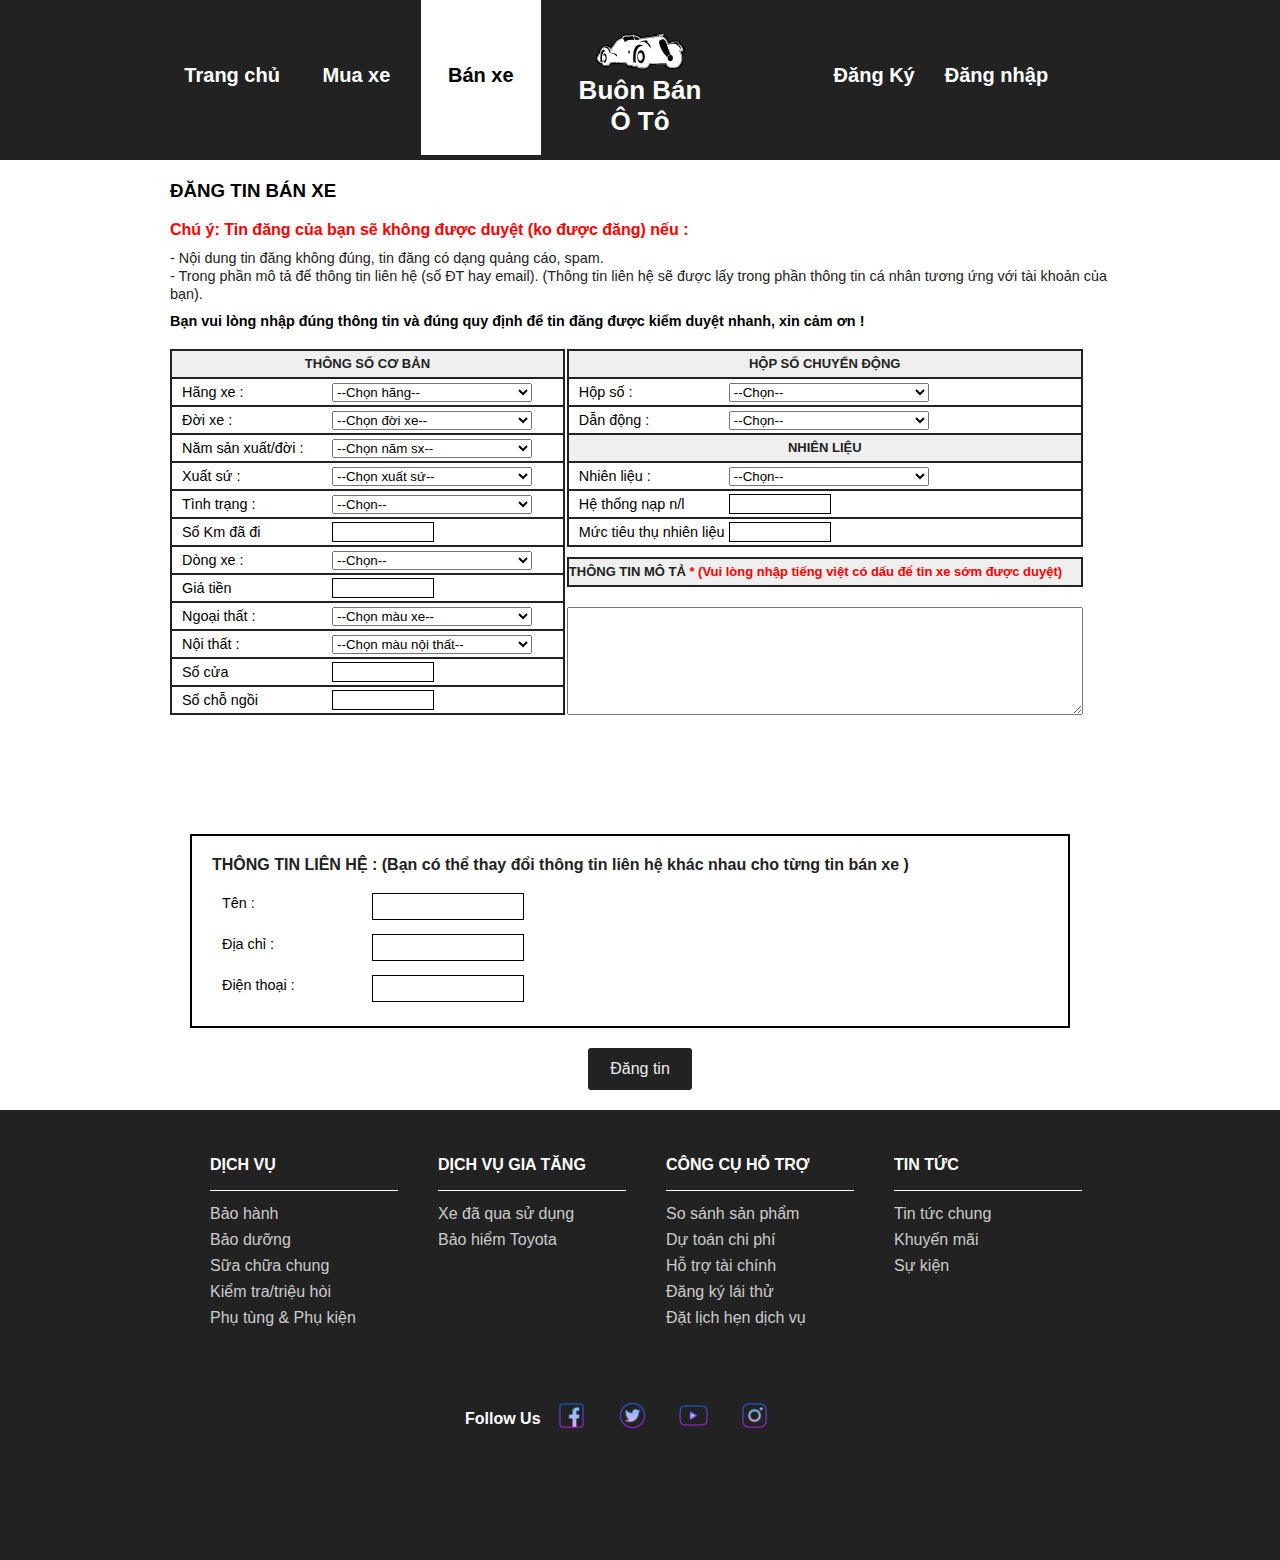
<file: Banxe.html>
<!DOCTYPE html>
<html lang="vi-VI">
<meta http-equiv="content-type" content="text/html; charset=utf-8">
<head>
	<title>Buôn Bán Ô Tô - Banxe</title>
	<link rel="stylesheet" type="text/css" href="defaul.css">
</head>
<body>
	<div class="header">
		<div>
			<div class="menu">
				<a href="index.html">Trang chủ<div class="ani"></div></a>
				<a href="Muaxe-Toyota.html">Mua xe<div class="ani"></div></a>
				<a class="selection" href="Banxe.html">Bán xe<div class="ani"></div></a>
			</div>
			<div class="logo">
				<a href="index.html">Buôn Bán<br>Ô Tô</a>
			</div>
			<div class="account">
				<a href="Dangky.html">Đăng Ký<div class="ani"></div></a>
				<a href="Dangnhap.html">Đăng nhập<div class="ani"></div></a>
			</div>
			</div>
	</div>
	<div class="content-page">
		<div class="thongbao">
			<h3>ĐĂNG TIN BÁN XE</h3>
			<span style="color:red;font-weight:bold;">Chú ý: Tin đăng của bạn sẽ không được duyệt (ko được đăng) nếu :</span>
			<p style="color:#222222;text-align:left;line-height:18px">- Nội dung tin đăng không đúng, tin đăng có dạng quảng cáo, spam.<br> - Trong phần mô tả để thông tin liên hệ (số ĐT hay email). (Thông tin liên hệ sẽ được lấy trong phần thông tin cá nhân tương ứng với tài khoản của bạn).<br><h1>Bạn vui lòng nhập đúng thông tin và đúng quy định để tin đăng được kiểm duyệt nhanh, xin cảm ơn !</h1>
		</div>
		<div class="thongso">
			<div class="thongsocoban">
				<h3>THÔNG SỐ CƠ BẢN</h3>
				<div class="info">
					<p>Hãng xe : </p>
					<div class="chon">
						<select  class="witdh" value>
							<option name=""value>--Chọn hãng--</option>
							<option name=""value>Toyota</option>
							<option name=""value>Kia</option>
							<option name=""value>Hyundai</option>
							<option name=""value>Ford</option>
							<option name=""value>Honda</option>
							<option name=""value>Mazda</option>
							<option name=""value>BMW</option>
						</select>
					</div>
				</div>
				<div class="info">
					<p>Đời xe : </p>
					<div class="chon">
						<select  class="witdh" value>
							<option name=""value>--Chọn đời xe--</option>
							<option name=""value>Mới</option>
							<option name=""value>Cũ</option>
						</select>
					</div>
				</div>
				<div class="info" >
					<p>Năm sản xuất/đời : </p>
					<div class="chon">
						<select  class="witdh" value>
							<option name=""value>--Chọn năm sx--</option>
							<option name=""value>2019</option>
							<option name=""value>2018</option>
							<option name=""value>2017</option>
							<option name=""value>2016</option>
							<option name=""value>2015</option>
							<option name=""value>2014</option>
							<option name=""value>2013</option>
							<option name=""value>2012</option>
							<option name=""value>2011</option>
							<option name=""value>2010</option>
							<option name=""value>2009</option>
							<option name=""value>2008</option>
							<option name=""value>2007</option>
							<option name=""value>2006</option>
							<option name=""value>2005</option>
							<option name=""value>2004</option>
							<option name=""value>2003</option>
							<option name=""value>2002</option>
							<option name=""value>2001</option>
							<option name=""value>2000</option>
							<option name=""value>1999</option>
							<option name=""value>1998</option>
							<option name=""value>1997</option>
							<option name=""value>1996</option>
							<option name=""value>1995</option>
							<option name=""value>1994</option>
							<option name=""value>1993</option>
							<option name=""value>1992</option>
							<option name=""value>1991</option>
							<option name=""value>1990</option>
							<option name=""value>Trước 1990</option>
						</select>
					</div>
				</div>
				<div class="info" >
					<p>Xuất sứ : </p>
					<div class="chon">
						<select  class="witdh" value>
							<option name=""value>--Chọn xuất sứ--</option>
							<option name=""value>Nhập khẩu</option>
							<option name=""value>Lắp rắp trong nước</option>
						</select>
					</div>
				</div>
				<div class="info" >
					<p>Tình trạng : </p>
					<div class="chon">
						<select  class="witdh" value>
							<option name=""value>--Chọn--</option>
							<option name=""value>Xe mới</option>
							<option name=""value>Xe đã qua sử dụng</option>
						</select>
					</div>
				</div>
				<div class="info">
					<p>Số Km đã đi</p>
					<div class="chon">
						<input type="text" name="">
					</div>
				</div>
				<div class="info">
					<p>Dòng xe : </p>
					<div class="chon">
						<select  class="witdh" value>
							<option name=""value>--Chọn--</option>
							<option value="">Sedan</option>
							<option value="">SUV</option>
							<option value="">Coupe</option>
							<option value="">Crossover</option>
							<option value="">Hatchback</option>
							<option value="">Convertible/Cabriolet</option>
							<option value="">Truck</option>
							<option value="">Van/Minivan</option>
							<option value="">Wagon</option>
						</select>
					</div>
				</div>
				<div class="info">
					<p>Giá tiền</p>
					<div class="chon">
						<input type="text" name="">
					</div>
				</div>
				<div class="info">
					<p>Ngoại thất : </p>
					<div class="chon">
						<select  class="witdh" value>
							<option name=""value>--Chọn màu xe--</option>
							<option value="">Bạc</option>
							<option value="">Cát</option>
							<option value="">Ghi</option>
							<option value="">Hồng</option>
							<option value="">Kem</option>
							<option value="">Nâu</option>
							<option value="">Tím</option>
							<option value="">Trắng</option>
							<option value="">Vàng</option>
							<option value="">Cam</option>
							<option value="">Xanh</option>
							<option value="">Đỏ</option>
							<option value="">Đồng</option>
							<option value="">Đen</option>
							<option value="">Nhiều màu</option>
							<option value="">Màu khác</option>
						</select>
					</div>
				</div>
				<div class="info">
					<p>Nội thất : </p>
					<div class="chon">
						<select  class="witdh" value>
							<option name=""value>--Chọn màu nội thất--</option>
							<option value="">Bạc</option>
							<option value="">Cát</option>
							<option value="">Ghi</option>
							<option value="">Hồng</option>
							<option value="">Kem</option>
							<option value="">Nâu</option>
							<option value="">Tím</option>
							<option value="">Trắng</option>
							<option value="">Vàng</option>
							<option value="">Cam</option>
							<option value="">Xanh</option>
							<option value="">Đỏ</option>
							<option value="">Đồng</option>
							<option value="">Đen</option>
							<option value="">Nhiều màu</option>
							<option value="">Màu khác</option>
						</select>
					</div>
				</div>
				<div class="info">
					<p>Số cửa</p>
					<div class="chon">
						<input type="text" name="">
					</div>
				</div>
				<div class="info">
					<p>Số chỗ ngồi</p>
					<div class="chon">
						<input type="text" name="">
					</div>
				</div>	
			</div>	
			<div class="hopsochuyendong">
				<h3>HỘP SỐ CHUYỂN ĐỘNG</h3>
				<div class="info">
					<p>Hộp số : </p>
					<div class="chon">
						<select  class="witdh" value>
							<option name=""value>--Chọn--</option>
							<option name=""value>Số tay</option>
							<option name=""value>Số tự động</option>	
						</select>	
					</div>
				</div>
				<div class="info">
					<p>Dẫn động : </p>
					<div class="chon">
						<select  class="witdh" value>
							<option name=""value>--Chọn--</option>
							<option value="">FWD - Dẫn động cầu trước</option>
							<option value="">RWD - Dẫn động cầu sau</option>
							<option value="">4WD - Dẫn động 4 bánh</option>
							<option value="">AWD - 4 bánh toàn thời gian</option>	
						</select>	
					</div>
				</div>
				<h3 style="float: left;margin-top: 0;border-top: none;">NHIÊN LIỆU</h3>
				<div class="info">
					<p>Nhiên liệu : </p>
					<div class="chon">
						<select  class="witdh" value>
							<option name=""value>--Chọn--</option>
							<option value="">Xăng</option>
							<option value="">Diesel</option>
							<option value="">Hybrid</option>
							<option value="">Điện</option>
							<option value="">Loại khác</option>
						</select>	
					</div>
				</div>
				<div class="info">
					<p>Hệ thống nạp n/l</p>
					<div class="chon">
						<input type="text" name="">
					</div>
				</div>
				<div class="info">
					<p>Mức tiêu thụ nhiên liệu</p>
					<div class="chon">
						<input type="text" name="">
					</div>
				</div>
				<h3 style="float: left;text-align: left;">THÔNG TIN MÔ TẢ<span style="color: red">  * (Vui lòng nhập tiếng việt có dấu để tin xe sớm được duyệt)</span></h3>
				<textarea style="margin: 20px 0px 0px; height: 102px; width: 510px;"></textarea>			
			</div>
		</div> 
		<div class="thongtinlienhe">
			<span style="color: #222222;font-weight: bold;">THÔNG TIN LIÊN HỆ : (Bạn có thể thay đổi thông tin liên hệ khác nhau cho từng tin bán xe )</p></span>
			<div class="info">
				<p>Tên : </p>
				<div class="chon">
					<input type="text" name="">
				</div>
			</div>
			<div class="info">
				<p>Địa chỉ : </p>
				<div class="chon">
					<input type="text" name="" >
				</div>
			</div><div class="info">
				<p>Điện thoại : </p>
				<div class="chon">
					<input type="text" name="" >
				</div>
			</div>
		</div>
		<div class="submit">
			<input type="submit" name="" value="Đăng tin">
		</div>
	</div>
	<div class="footer">
		<div class="main">
			<div class="content1">
				<div class="info">
					<h3>Dịch vụ</h3>
					<li>Bảo hành</li>
					<li>Bảo dưỡng</li>
					<li>Sữa chữa chung</li>
					<li>Kiểm tra/triệu hòi</li>
					<li>Phụ tùng & Phụ kiện</li>
				</div>
				<div class="info">
					<h3>Dịch vụ gia tăng</h3>
					<li>Xe đã qua sử dụng</li>
					<li>Bảo hiểm Toyota</li>
				</div>
				<div class="info">
					<h3>Công cụ hỗ trợ</h3>
					<li>So sánh sản phẩm</li>
					<li>Dự toán chi phí</li>
					<li>Hỗ trợ tài chính</li>
					<li>Đăng ký lái thử</li>
					<li>Đặt lịch hẹn dịch vụ</li>
				</div>
				<div class="info">
					<h3>Tin tức</h3>
					<li>Tin tức chung</li>
					<li>Khuyến mãi</li>
					<li>Sự kiện</li>
				</div>
			</div>
			<div class="content2">
				<div class="follow">
					<div>
						<h1>Follow Us</h1>
					</div>
					<div>
						<a href="https://www.facebook.com/"><img src="images/face.png"></a>
						<a href="https://twitter.com"><img src="images/twit.png"></a>
						<a href="https://youtube.com"><img src="images/You.png"></a>
						<a href="https://instagram.com"><img src="images/insta.png"></a>
					</div>
				</div>
			</div>
		</div>
	</div>
</body>
</html>
</file>
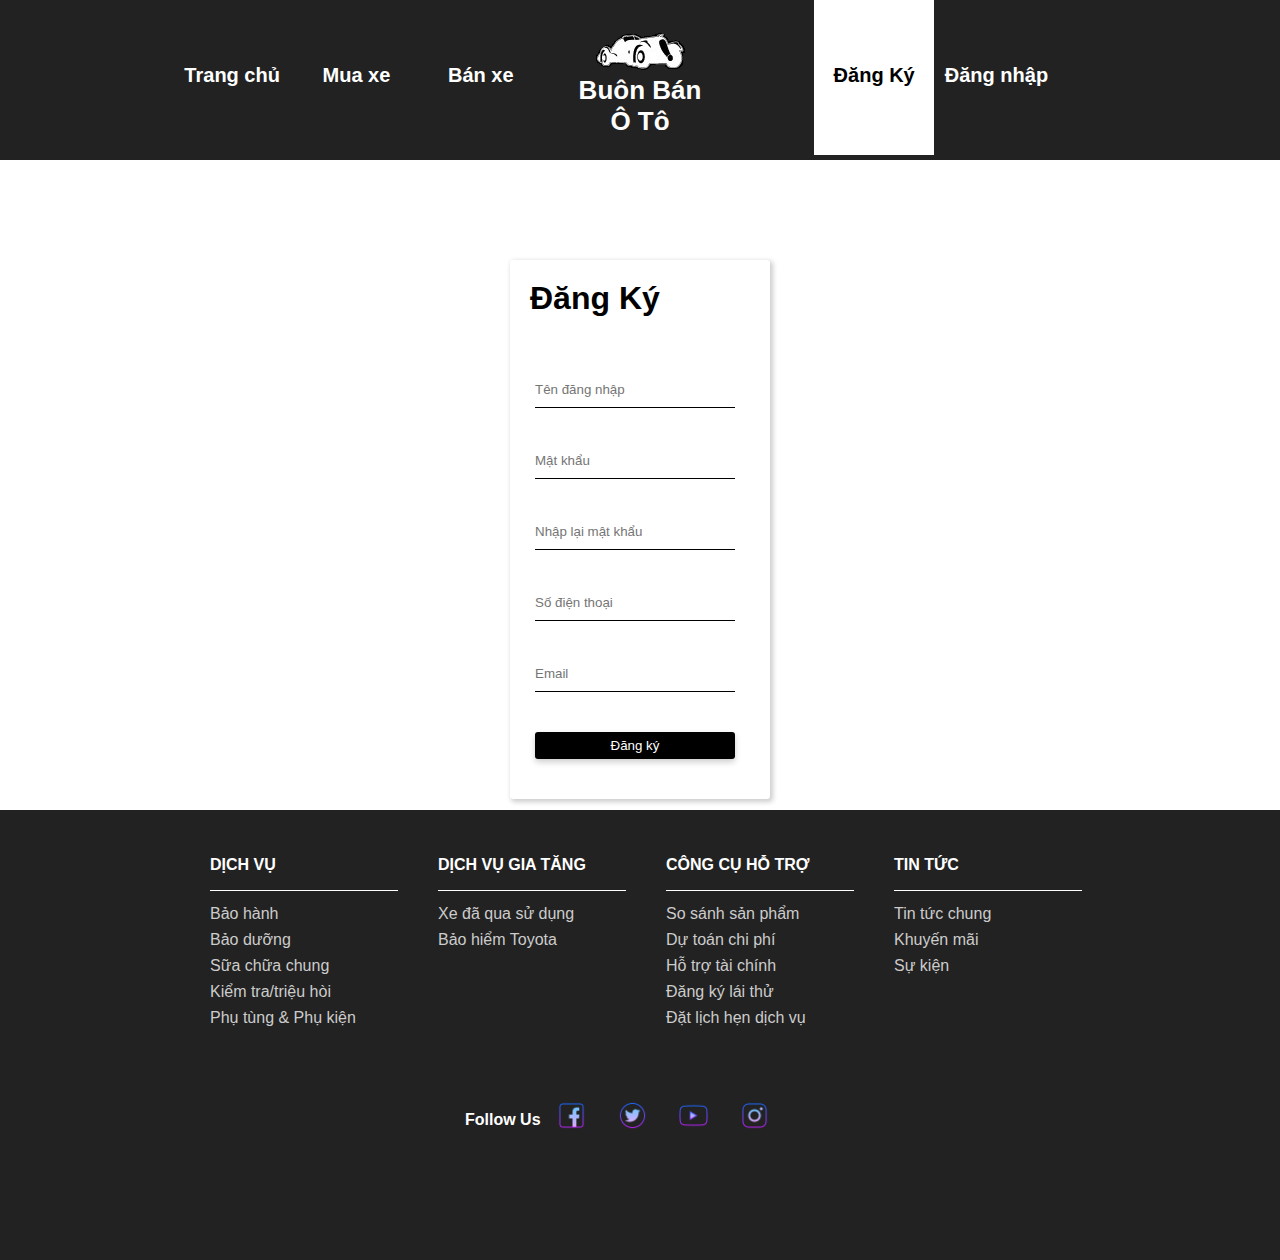
<file: Dangky.html>
<!DOCTYPE html>
<html lang="vi-VI">
<meta http-equiv="content-type" content="text/html; charset=utf-8">
<head>
	<title>Buôn Bán Ô Tô - Dangky</title>
	<link rel="stylesheet" type="text/css" href="defaul.css">
</head>
<body>
	<div class="header">
		<div>
			<div class="menu">
				<a href="index.html">Trang chủ<div class="ani"></div></a>
				<a href="Muaxe-Toyota.html">Mua xe<div class="ani"></div></a>
				<a href="Banxe.html">Bán xe<div class="ani"></div></a>
			</div>
			<div class="logo">
				<a href="index.html">Buôn Bán<br>Ô Tô</a>
			</div>
			<div class="account">
				<a class="selection" href="Dangky.html">Đăng Ký<div class="ani"></div></a>
				<a href="Dangnhap.html">Đăng nhập<div class="ani"></div></a>
			</div>
			</div>
	</div>
	<div class="content-account">
		<form>
			<h1>Đăng Ký</h1>
			<input placeholder="Tên đăng nhập" type="text" required="">
			<input placeholder="Mật khẩu" type="password" required="">
			<input placeholder="Nhập lại mật khẩu" type="password" required="">
			<input placeholder="Số điện thoại" type="text" required="">
			<input placeholder="Email" type="Email" required="">
			<button>Đăng ký</button>
		</form>
	</div>
	<div class="footer">
		<div class="main">
			<div class="content1">
				<div class="info">
					<h3>Dịch vụ</h3>
					<li>Bảo hành</li>
					<li>Bảo dưỡng</li>
					<li>Sữa chữa chung</li>
					<li>Kiểm tra/triệu hòi</li>
					<li>Phụ tùng & Phụ kiện</li>
				</div>
				<div class="info">
					<h3>Dịch vụ gia tăng</h3>
					<li>Xe đã qua sử dụng</li>
					<li>Bảo hiểm Toyota</li>
				</div>
				<div class="info">
					<h3>Công cụ hỗ trợ</h3>
					<li>So sánh sản phẩm</li>
					<li>Dự toán chi phí</li>
					<li>Hỗ trợ tài chính</li>
					<li>Đăng ký lái thử</li>
					<li>Đặt lịch hẹn dịch vụ</li>
				</div>
				<div class="info">
					<h3>Tin tức</h3>
					<li>Tin tức chung</li>
					<li>Khuyến mãi</li>
					<li>Sự kiện</li>
				</div>
			</div>
			<div class="content2">
				<div class="follow">
					<div>
						<h1>Follow Us</h1>
					</div>
					<div>
						<a href="https://www.facebook.com/"><img src="images/face.png"></a>
						<a href="https://twitter.com"><img src="images/twit.png"></a>
						<a href="https://youtube.com"><img src="images/You.png"></a>
						<a href="https://instagram.com"><img src="images/insta.png"></a>
					</div>
				</div>
			</div>
		</div>
	</div>
</body>
</html>
</file>
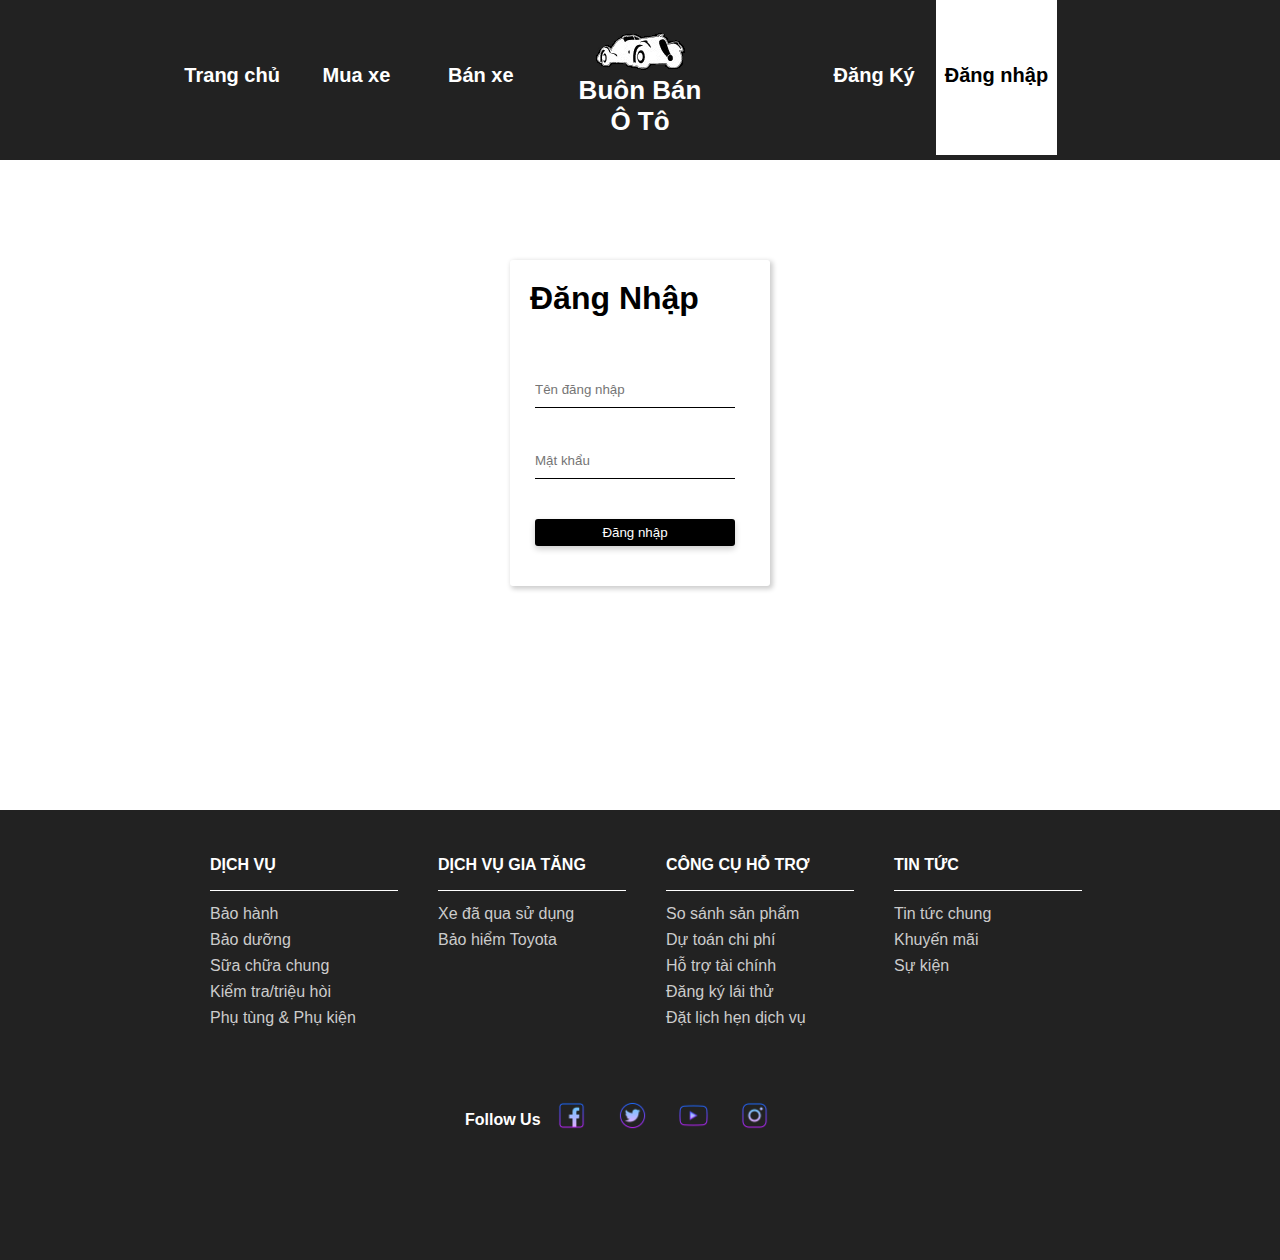
<file: Dangnhap.html>
<!DOCTYPE html>
<html lang="vi-VI">
<meta http-equiv="content-type" content="text/html; charset=utf-8">
<head>
	<title>Buôn Bán Ô Tô - Dangnhap</title>
	<link rel="stylesheet" type="text/css" href="defaul.css">
</head>
<body>
	<div class="header">
		<div>
			<div class="menu">
				<a href="index.html">Trang chủ<div class="ani"></div></a>
				<a href="Muaxe-Toyota.html">Mua xe<div class="ani"></div></a>
				<a href="Banxe.html">Bán xe<div class="ani"></div></a>
			</div>
			<div class="logo">
				<a href="index.html">Buôn Bán<br>Ô Tô</a>
			</div>
			<div class="account">
				<a href="Dangky.html">Đăng Ký<div class="ani"></div></a>
				<a class="selection" href="Dangnhap.html">Đăng nhập<div class="ani"></div></a>
			</div>
			</div>
	</div>
	<div class="content-account">
		<form>
	<h1>Đăng Nhập</h1>
		<input placeholder="Tên đăng nhập" type="text" required="">
		<input placeholder="Mật khẩu" type="password" required="">
		<button>Đăng nhập</button>
	</form>
	</div>
	<div class="footer">
		<div class="main">
			<div class="content1">
				<div class="info">
					<h3>Dịch vụ</h3>
					<li>Bảo hành</li>
					<li>Bảo dưỡng</li>
					<li>Sữa chữa chung</li>
					<li>Kiểm tra/triệu hòi</li>
					<li>Phụ tùng & Phụ kiện</li>
				</div>
				<div class="info">
					<h3>Dịch vụ gia tăng</h3>
					<li>Xe đã qua sử dụng</li>
					<li>Bảo hiểm Toyota</li>
				</div>
				<div class="info">
					<h3>Công cụ hỗ trợ</h3>
					<li>So sánh sản phẩm</li>
					<li>Dự toán chi phí</li>
					<li>Hỗ trợ tài chính</li>
					<li>Đăng ký lái thử</li>
					<li>Đặt lịch hẹn dịch vụ</li>
				</div>
				<div class="info">
					<h3>Tin tức</h3>
					<li>Tin tức chung</li>
					<li>Khuyến mãi</li>
					<li>Sự kiện</li>
				</div>
			</div>
			<div class="content2">
				<div class="follow">
					<div>
						<h1>Follow Us</h1>
					</div>
					<div>
						<a href="https://www.facebook.com/"><img src="images/face.png"></a>
						<a href="https://twitter.com"><img src="images/twit.png"></a>
						<a href="https://youtube.com"><img src="images/You.png"></a>
						<a href="https://instagram.com"><img src="images/insta.png"></a>
					</div>
				</div>
			</div>
		</div>
	</div>
</body>
</html>
</file>
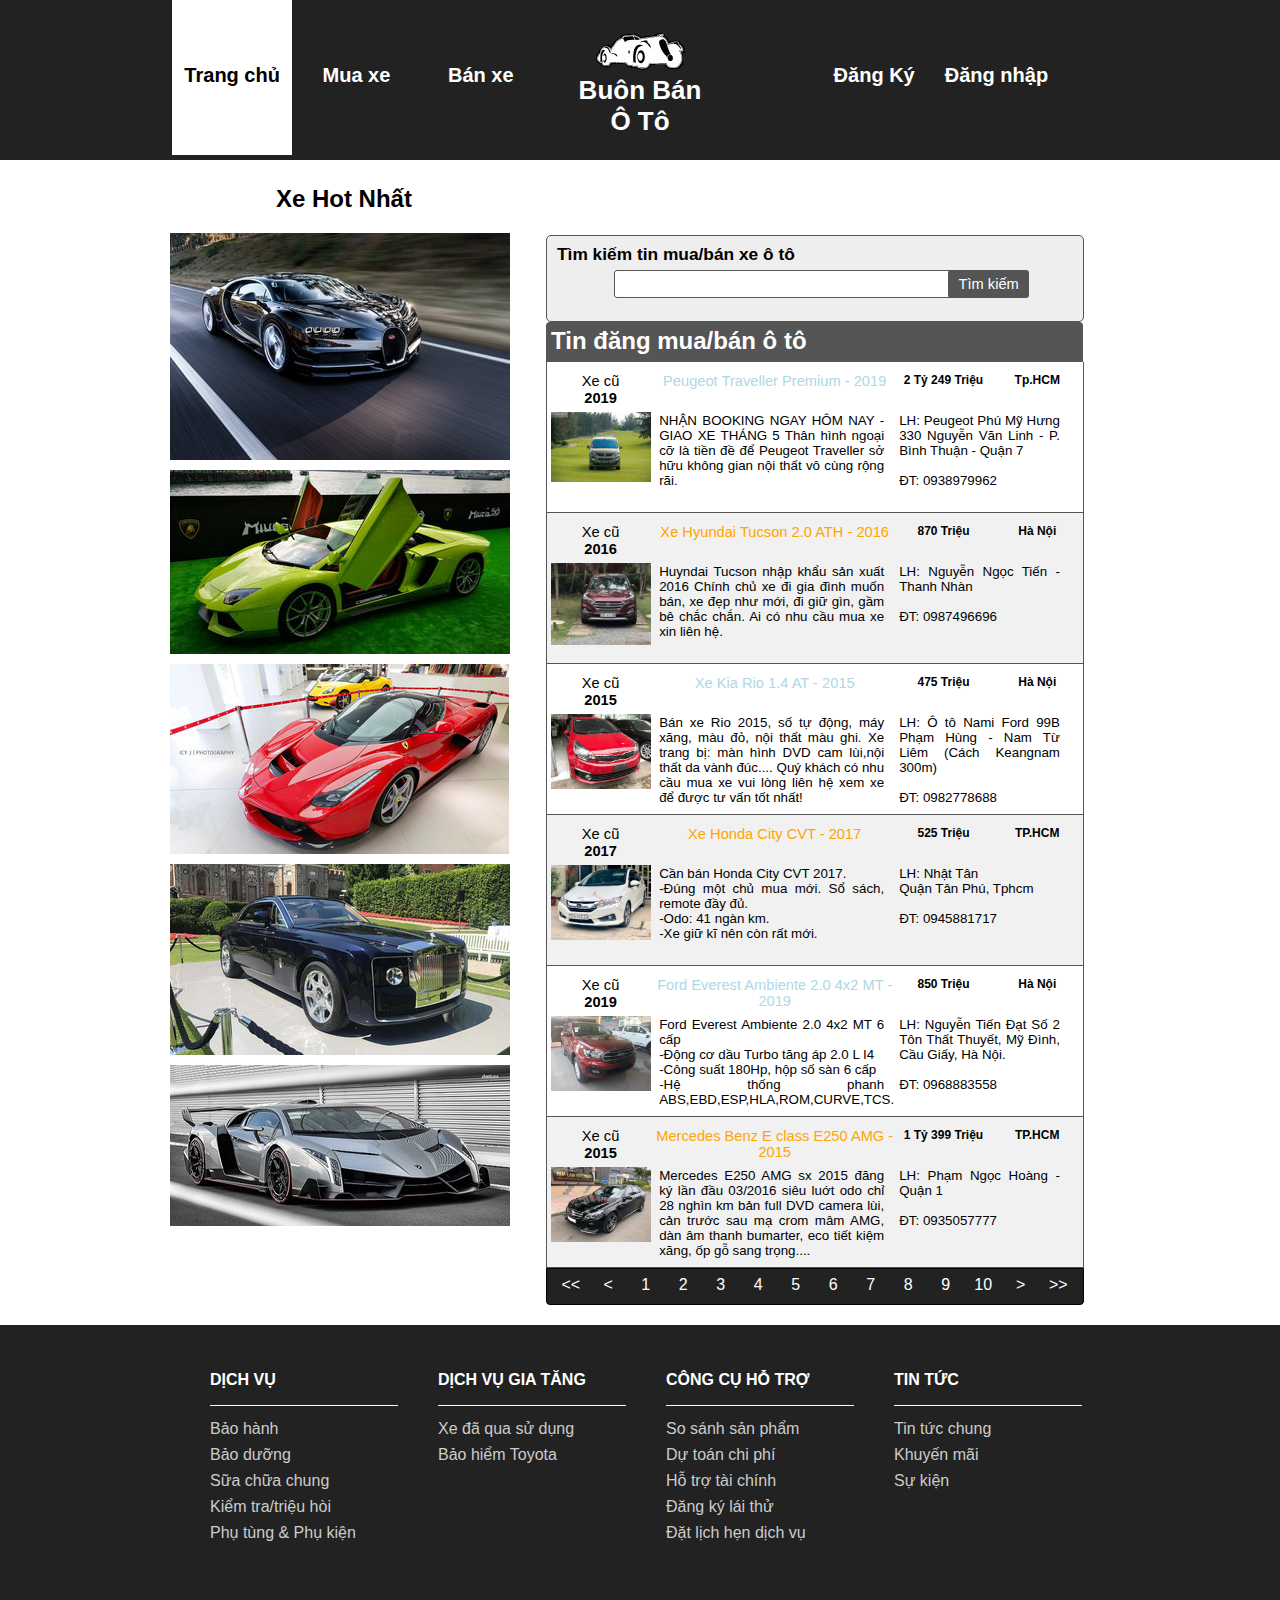
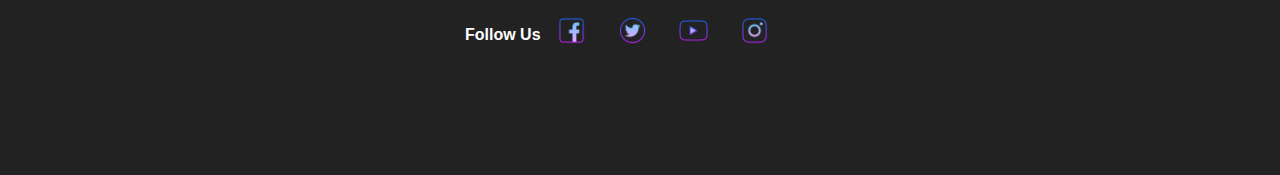
<file: Home.html>
<!DOCTYPE html>
<html lang="vi-VI">
<meta http-equiv="content-type" content="text/html; charset=utf-8">
<head>
	<title>Buôn Bán Ô Tô - Home</title>
	<link rel="stylesheet" type="text/css" href="defaul.css">
</head>
<body>
	<div class="header">
		<div>
			<div class="menu">
				<a class="selection" href="Home.html">Trang chủ<div class="ani"></div></a>
				<a href="Muaxe-Toyota.html">Mua xe<div class="ani"></div></a>
				<a href="Banxe.html">Bán xe<div class="ani"></div></a>
			</div>
			<div class="logo">
				<a href="Home.html">Buôn Bán<br>Ô Tô</a>
			</div>
			<div class="account">
				<a href="Dangky.html">Đăng Ký<div class="ani"></div></a>
				<a href="Dangnhap.html">Đăng nhập<div class="ani"></div></a>
			</div>
			</div>
	</div>
	<div class="content-home">
		<div class="car-hot">
			<h2>Xe Hot Nhất</h2>
			<div class="img" style="height: 227px; background: url(images/SuperCar/Sieuxe1.jpg) no-repeat;">
				<div class="ani">
					<p>Bugatti Chiron</p>
				</div>
			</div>
			<div class="img" style="height: 184px; background: url(images/SuperCar/Sieuxe2.jpg) no-repeat;">
				<div class="ani">
					<p>Lamborghini</p>
				</div>
			</div>
			<div class="img" style="height: 190px; background: url(images/SuperCar/Sieuxe3.jpg) no-repeat;">
				<div class="ani">
					<p>Ferrari</p>
				</div>
			</div>
			<div class="img" style="height: 191px; background: url(images/SuperCar/Sieuxe4.jpg) no-repeat;">
				<div class="ani">
					<p>Rolls Royce</p>
				</div>
			</div>
			<div class="img" style="height: 161px; background: url(images/SuperCar/Sieuxe5.jpg) no-repeat;">
				<div class="ani">
					<p>Lamborghini</p>
				</div>
			</div>
		</div>
		<div class="car-selling">
			<div class="search">
				<p>Tìm kiếm tin mua/bán xe ô tô</p>
				<div class="search-input">
					<input type="text" name="search-car">
					<a href="#">Tìm kiếm</a>
				</div>
			</div>
			<div class="info-head">
				<h2>Tin đăng mua/bán ô tô</h2>
			</div>
			<div class="info">
				<a href="Home.html">
					<div class="a1"><p>Xe cũ</p><p>2019</p></div>
					<div class="a2"><p>Peugeot Traveller Premium - 2019</p></div>
					<div class="a3"><p>2 Tỷ 249 Triệu</p></div>
					<div class="a4"><p>Tp.HCM</p></div>
					<div class="a5"><img src="images/Car/1.jpg" width="100" height="70"></div>
					<div class="a6">
						<p>NHẬN BOOKING NGAY HÔM NAY - GIAO XE THÁNG 5 Thân hình ngoại cỡ là tiền đề để Peugeot Traveller sở hữu không gian nội thất vô cùng rộng rãi.</p>
					</div>
				</a>
				<div class="a7">
					<p>LH: Peugeot Phú Mỹ Hưng 330 Nguyễn Văn Linh - P. Bình Thuận - Quận 7</p>
					<p>ĐT: 0938979962</p>
				</div>
			</div>
			<div class="info diffirent">
				<a href="Home.html">
					<div class="a1"><p>Xe cũ</p><p>2016</p></div>
					<div class="a2"><p>Xe Hyundai Tucson 2.0 ATH - 2016</p></div>
					<div class="a3"><p>870 Triệu</p></div>
					<div class="a4"><p>Hà Nội</p></div>
					<div class="a5"><img src="images/Car/2.jpg" width="100" height="82"></div>
					<div class="a6">
						<p>Huyndai Tucson nhập khẩu sản xuất 2016 Chính chủ xe đi gia đình muốn bán, xe đẹp như mới, đi giữ gìn, gầm bê chắc chắn. Ai có nhu cầu mua xe xin liên hệ.</p>
					</div>
				</a>
				<div class="a7">
					<p>LH: Nguyễn Ngọc Tiến - Thanh Nhàn </p>
					<p>ĐT: 0987496696</p>
				</div>
			</div>
			<div class="info">
				<a href="Home.html">
					<div class="a1"><p>Xe cũ</p><p>2015</p></div>
					<div class="a2"><p>Xe Kia Rio 1.4 AT - 2015</p></div>
					<div class="a3"><p>475 Triệu</p></div>
					<div class="a4"><p>Hà Nội</p></div>
					<div class="a5"><img src="images/Car/3.jpg" width="100" height="75"></div>
					<div class="a6">
						<p>Bán xe Rio 2015, số tự động, máy xăng, màu đỏ, nội thất màu ghi. Xe trang bị: màn hình DVD cam lùi,nội thất da vành đúc.... Quý khách có nhu cầu mua xe vui lòng liên hệ xem xe để được tư vấn tốt nhất!</p>
					</div>
				</a>
				<div class="a7">
					<p>LH: Ô tô Nami Ford 99B Phạm Hùng - Nam Từ Liêm (Cách Keangnam 300m)</p>
					<p>ĐT: 0982778688</p>
				</div>
			</div>
			<div class="info diffirent">
				<a href="Home.html">
					<div class="a1"><p>Xe cũ</p><p>2017</p></div>
					<div class="a2"><p>Xe Honda City CVT - 2017</p></div>
					<div class="a3"><p>525 Triệu</p></div>
					<div class="a4"><p>TP.HCM</p></div>
					<div class="a5"><img src="images/Car/4.jpeg" width="100" height="75"></div>
					<div class="a6">
						<p>Cần bán Honda City CVT 2017.<br>-Đúng một chủ mua mới. Sổ sách, remote đầy đủ.<br>-Odo: 41 ngàn km.<br>-Xe giữ kĩ nên còn rất mới.</p>
					</div>
				</a>
				<div class="a7">
					<p>LH: Nhật Tân<br>Quận Tân Phú, Tphcm </p>
					<p>ĐT: 0945881717</p>
				</div>
			</div>
			<div class="info">
				<a href="Home.html">
					<div class="a1"><p>Xe cũ</p><p>2019</p></div>
					<div class="a2"><p>Ford Everest	Ambiente 2.0 4x2 MT - 2019</p></div>
					<div class="a3"><p>850 Triệu</p></div>
					<div class="a4"><p>Hà Nội</p></div>
					<div class="a5"><img src="images/Car/5.jpg" width="100" height="75"></div>
					<div class="a6">
						<p>Ford Everest Ambiente 2.0 4x2 MT 6 cấp<br>-Động cơ dầu Turbo tăng áp 2.0 L I4<br>-Công suất 180Hp, hộp số sàn 6 cấp<br>-Hệ thống phanh ABS,EBD,ESP,HLA,ROM,CURVE,TCS.</p>
					</div>
				</a>
				<div class="a7">
					<p>LH: Nguyễn Tiến Đạt Số 2 Tôn Thất Thuyết, Mỹ Đình, Cầu Giấy, Hà Nội.</p>
					<p>ĐT: 0968883558</p>
				</div>
			</div>
			<div class="info diffirent">
				<a href="Home.html">
					<div class="a1"><p>Xe cũ</p><p>2015</p></div>
					<div class="a2"><p>Mercedes Benz E class E250 AMG - 2015</p></div>
					<div class="a3"><p>1 Tỷ 399 Triệu</p></div>
					<div class="a4"><p>TP.HCM</p></div>
					<div class="a5"><img src="images/Car/6.jpeg" width="100" height="75"></div>
					<div class="a6">
						<p>Mercedes E250 AMG sx 2015 đăng ký lần đầu 03/2016 siêu luớt odo chỉ 28 nghìn km bản full DVD camera lùi, cản trước sau mạ crom mâm AMG, dàn âm thanh bumarter, eco tiết kiệm xăng, ốp gỗ sang trọng....</p>
					</div>
				</a>
				<div class="a7">
					<p>LH: Phạm Ngọc Hoàng - Quận 1 </p>
					<p>ĐT: 0935057777</p>
				</div>
			</div>
			<div class="navigation">
				<a href="#"><<</a>
				<a href="#"><</a>
				<a href="#">1</a>
				<a href="#">2</a>
				<a href="#">3</a>
				<a href="#">4</a>
				<a href="#">5</a>
				<a href="#">6</a>
				<a href="#">7</a>
				<a href="#">8</a>
				<a href="#">9</a>
				<a href="#">10</a>
				<a href="#">></a>
				<a href="#" style="padding-right: 5px;">>></a>
			</div>
		</div>
	</div>
	<div class="footer">
		<div class="main">
			<div class="content1">
				<div class="info">
					<h3>Dịch vụ</h3>
					<li>Bảo hành</li>
					<li>Bảo dưỡng</li>
					<li>Sữa chữa chung</li>
					<li>Kiểm tra/triệu hòi</li>
					<li>Phụ tùng & Phụ kiện</li>
				</div>
				<div class="info">
					<h3>Dịch vụ gia tăng</h3>
					<li>Xe đã qua sử dụng</li>
					<li>Bảo hiểm Toyota</li>
				</div>
				<div class="info">
					<h3>Công cụ hỗ trợ</h3>
					<li>So sánh sản phẩm</li>
					<li>Dự toán chi phí</li>
					<li>Hỗ trợ tài chính</li>
					<li>Đăng ký lái thử</li>
					<li>Đặt lịch hẹn dịch vụ</li>
				</div>
				<div class="info">
					<h3>Tin tức</h3>
					<li>Tin tức chung</li>
					<li>Khuyến mãi</li>
					<li>Sự kiện</li>
				</div>
			</div>
			<div class="content2">
				<div class="follow">
					<div>
						<h1>Follow Us</h1>
					</div>
					<div>
						<a href="https://www.facebook.com/"><img src="images/face.png"></a>
						<a href="https://twitter.com"><img src="images/twit.png"></a>
						<a href="https://youtube.com"><img src="images/You.png"></a>
						<a href="https://instagram.com"><img src="images/insta.png"></a>
					</div>
				</div>
			</div>
		</div>
	</div>
</body>
</html>
</file>
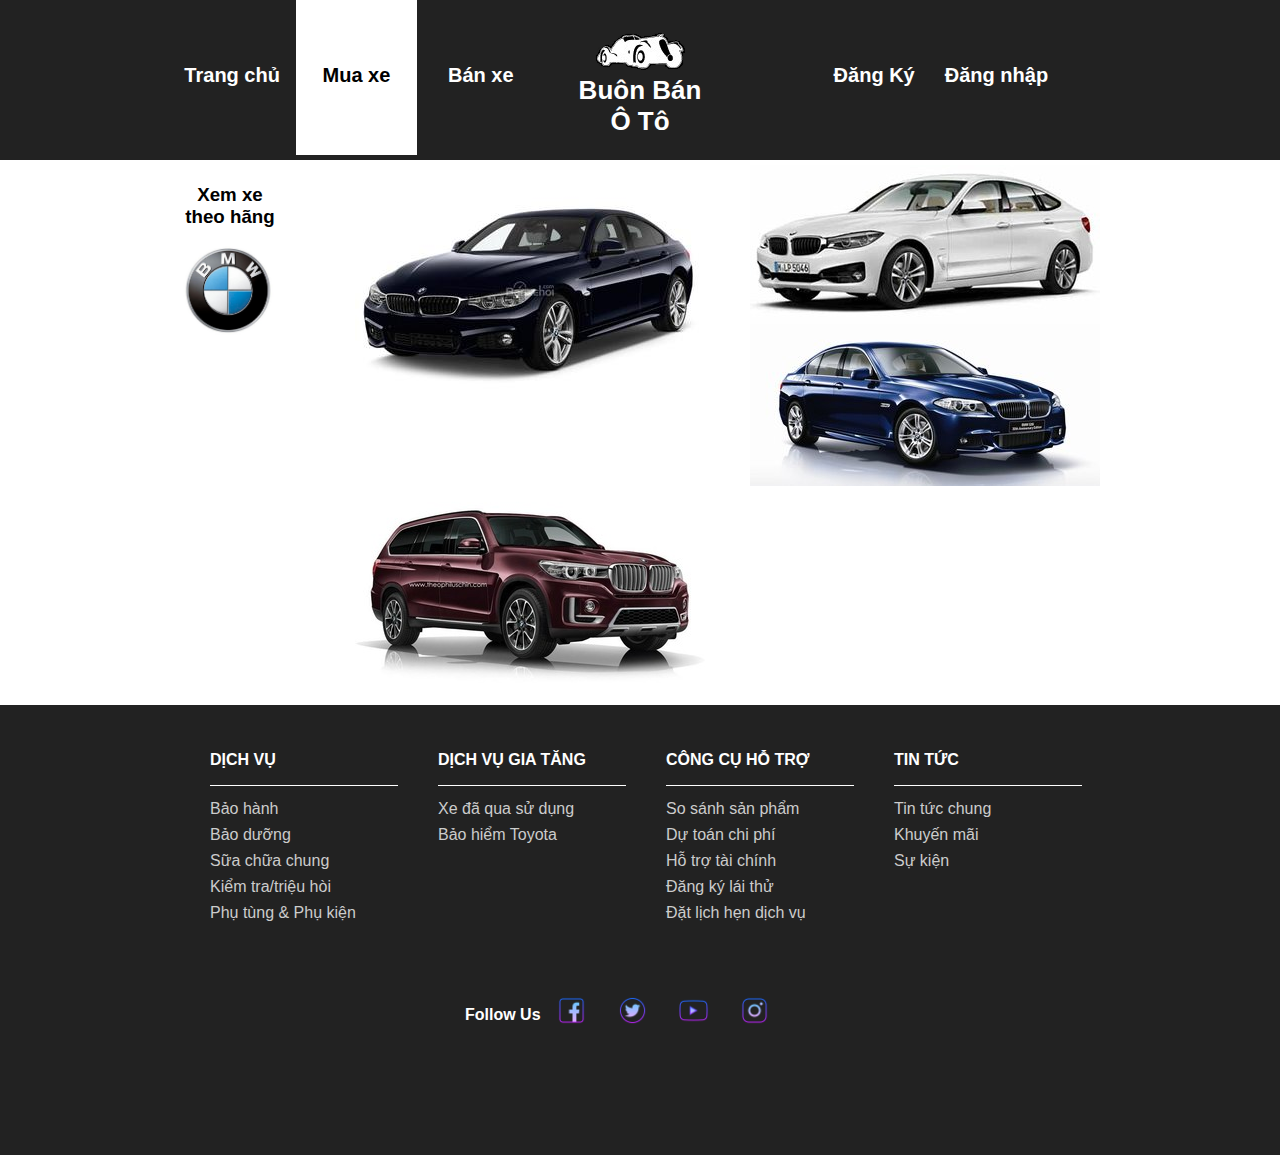
<file: Muaxe-BMW.html>
<!DOCTYPE html>
<html lang="vi-VI">
<meta http-equiv="content-type" content="text/html; charset=utf-8">
<head>
	<title>Buôn Bán Ô Tô - Muaxe</title>
	<link rel="stylesheet" type="text/css" href="defaul.css">
</head>
<body>
	<div class="header">
		<div>
			<div class="menu">
				<a href="index.html">Trang chủ<div class="ani"></div></a>
				<a class="selection" href="Muaxe.html">Mua xe<div class="ani"></div></a>
				<a href="Banxe.html">Bán xe<div class="ani"></div></a>
			</div>
			<div class="logo">
				<a href="index.html">Buôn Bán<br>Ô Tô</a>
			</div>
			<div class="account">
				<a href="Dangky.html">Đăng Ký<div class="ani"></div></a>
				<a href="Dangnhap.html">Đăng nhập<div class="ani"></div></a>
			</div>
			</div>
	</div>
	<div class="content-muaxe" style="height: 540px;">
		<div class="hangxe">
			<h3><a href="Muaxe-Toyota.html">Xem xe theo hãng</a></h3>
			<div class="hangxe-dropdown">
				<a href="Muaxe-Toyota.html">Toyota</a>
				<a href="Muaxe-Kia.html">Kia</a>
				<a href="Muaxe-Hyundai.html">Hyundai</a>
				<a href="Muaxe-Ford.html">Ford</a>
				<a href="Muaxe-Honda.html">Honda</a>
				<a href="Muaxe-Mazda.html">Mazda</a>
				<a href="Muaxe-BMW.html">BMW</a>
			</div>
			<div class="hangxe-logo">
				<img src="images/LogoHangXe/bmw.jpg" height="89">
			</div>
		</div>
		<div class="popular-cars">
			<div class="img" style="background: url(images/Car/bmw-4-series.jpg); height: 262px;">
				<div class="ani">
					<p style="line-height: 419px">BMW 4 Series</p>
				</div>
			</div>
			<div class="img" style="background: url(images/Car/BMW-320i.jpg); height: 159px;">
				<div class="ani">
					<p style="line-height: 254px">BMW 320i</p>
				</div>
			</div>
			<div class="img" style="background: url(images/Car/bmw-528i-gt.jpg); height: 162px;">
				<div class="ani">
					<p style="line-height: 259px">BMW 528i GT</p>
				</div>
			</div>
			<div class="img" style="background: url(images/Car/bmw-x7.jpg); height: 197px;">
				<div class="ani">
					<p style="line-height: 315px">BMW X7</p>
				</div>
			</div>
		</div>
	</div>
	<div class="footer">
		<div class="main">
			<div class="content1">
				<div class="info">
					<h3>Dịch vụ</h3>
					<li>Bảo hành</li>
					<li>Bảo dưỡng</li>
					<li>Sữa chữa chung</li>
					<li>Kiểm tra/triệu hòi</li>
					<li>Phụ tùng & Phụ kiện</li>
				</div>
				<div class="info">
					<h3>Dịch vụ gia tăng</h3>
					<li>Xe đã qua sử dụng</li>
					<li>Bảo hiểm Toyota</li>
				</div>
				<div class="info">
					<h3>Công cụ hỗ trợ</h3>
					<li>So sánh sản phẩm</li>
					<li>Dự toán chi phí</li>
					<li>Hỗ trợ tài chính</li>
					<li>Đăng ký lái thử</li>
					<li>Đặt lịch hẹn dịch vụ</li>
				</div>
				<div class="info">
					<h3>Tin tức</h3>
					<li>Tin tức chung</li>
					<li>Khuyến mãi</li>
					<li>Sự kiện</li>
				</div>
			</div>
			<div class="content2">
				<div class="follow">
					<div>
						<h1>Follow Us</h1>
					</div>
					<div>
						<a href="https://www.facebook.com/"><img src="images/face.png"></a>
						<a href="https://twitter.com"><img src="images/twit.png"></a>
						<a href="https://youtube.com"><img src="images/You.png"></a>
						<a href="https://instagram.com"><img src="images/insta.png"></a>
					</div>
				</div>
			</div>
		</div>
	</div>
</body>
</html>
</file>
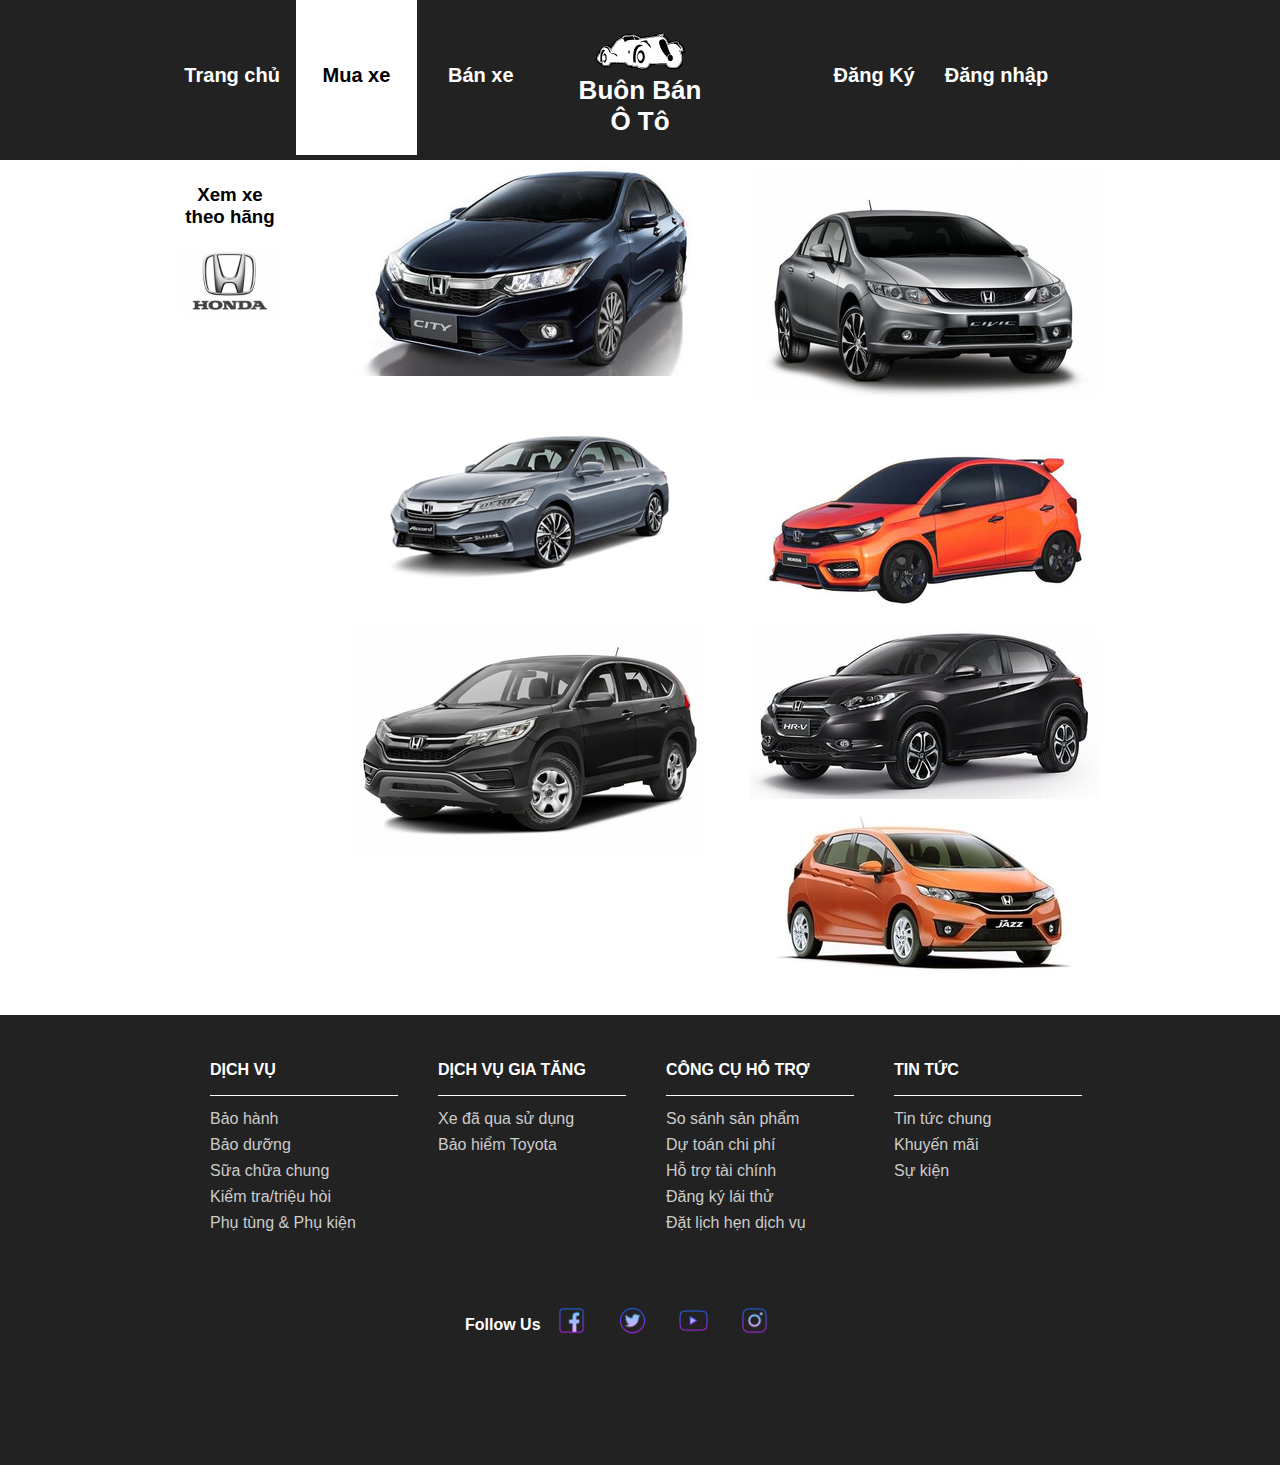
<file: Muaxe-Honda.html>
<!DOCTYPE html>
<html lang="vi-VI">
<meta http-equiv="content-type" content="text/html; charset=utf-8">
<head>
	<title>Buôn Bán Ô Tô - Muaxe</title>
	<link rel="stylesheet" type="text/css" href="defaul.css">
</head>
<body>
	<div class="header">
		<div>
			<div class="menu">
				<a href="index.html">Trang chủ<div class="ani"></div></a>
				<a class="selection" href="Muaxe.html">Mua xe<div class="ani"></div></a>
				<a href="Banxe.html">Bán xe<div class="ani"></div></a>
			</div>
			<div class="logo">
				<a href="index.html">Buôn Bán<br>Ô Tô</a>
			</div>
			<div class="account">
				<a href="Dangky.html">Đăng Ký<div class="ani"></div></a>
				<a href="Dangnhap.html">Đăng nhập<div class="ani"></div></a>
			</div>
			</div>
	</div>
	<div class="content-muaxe" style="height: 850px;">
		<div class="hangxe">
			<h3><a href="Muaxe-Toyota.html">Xem xe theo hãng</a></h3>
			<div class="hangxe-dropdown">
				<a href="Muaxe-Toyota.html">Toyota</a>
				<a href="Muaxe-Kia.html">Kia</a>
				<a href="Muaxe-Hyundai.html">Hyundai</a>
				<a href="Muaxe-Ford.html">Ford</a>
				<a href="Muaxe-Honda.html">Honda</a>
				<a href="Muaxe-Mazda.html">Mazda</a>
				<a href="Muaxe-BMW.html">BMW</a>
			</div>
			<div class="hangxe-logo">
				<img src="images/LogoHangXe/honda.jpg" height="72">
			</div>
		</div>
		<div class="popular-cars">
			<div class="img" style="background: url(images/Car/hoda-city.jpg); height: 211px;">
				<div class="ani">
					<p style="line-height: 337px">Hoda City</p>
				</div>
			</div>
			<div class="img" style="background: url(images/Car/hoda-civic.jpg); height: 233px;">
				<div class="ani">
					<p style="line-height: 373px">Hoda Civic</p>
				</div>
			</div>
			<div class="img" style="background: url(images/Car/honda-accord.png); height: 210px;">
				<div class="ani">
					<p style="line-height: 338px">Honda Accord</p>
				</div>
			</div>
			<div class="img" style="background: url(images/Car/Honda-Brio.jpg); height: 228px;">
				<div class="ani">
					<p style="line-height: 364px">Honda Brio</p>
				</div>
			</div>
			<div class="img" style="background: url(images/Car/Honda-CR-V.png); height: 231px;">
				<div class="ani">
					<p style="line-height: 369px">Honda CR V</p>
				</div>
			</div>
			<div class="img" style="background: url(images/Car/Honda-HR-V.jpg); height: 173px;">
				<div class="ani">
					<p style="line-height: 277px">Honda HR V</p>
				</div>
			</div>
			<div class="img" style="background: url(images/Car/Honda-Jazz.jpg); height: 197px;">
				<div class="ani">
					<p style="line-height: 315px">Honda Jazz</p>
				</div>
			</div>
		</div>
	</div>
	<div class="footer">
		<div class="main">
			<div class="content1">
				<div class="info">
					<h3>Dịch vụ</h3>
					<li>Bảo hành</li>
					<li>Bảo dưỡng</li>
					<li>Sữa chữa chung</li>
					<li>Kiểm tra/triệu hòi</li>
					<li>Phụ tùng & Phụ kiện</li>
				</div>
				<div class="info">
					<h3>Dịch vụ gia tăng</h3>
					<li>Xe đã qua sử dụng</li>
					<li>Bảo hiểm Toyota</li>
				</div>
				<div class="info">
					<h3>Công cụ hỗ trợ</h3>
					<li>So sánh sản phẩm</li>
					<li>Dự toán chi phí</li>
					<li>Hỗ trợ tài chính</li>
					<li>Đăng ký lái thử</li>
					<li>Đặt lịch hẹn dịch vụ</li>
				</div>
				<div class="info">
					<h3>Tin tức</h3>
					<li>Tin tức chung</li>
					<li>Khuyến mãi</li>
					<li>Sự kiện</li>
				</div>
			</div>
			<div class="content2">
				<div class="follow">
					<div>
						<h1>Follow Us</h1>
					</div>
					<div>
						<a href="https://www.facebook.com/"><img src="images/face.png"></a>
						<a href="https://twitter.com"><img src="images/twit.png"></a>
						<a href="https://youtube.com"><img src="images/You.png"></a>
						<a href="https://instagram.com"><img src="images/insta.png"></a>
					</div>
				</div>
			</div>
		</div>
	</div>
</body>
</html>
</file>
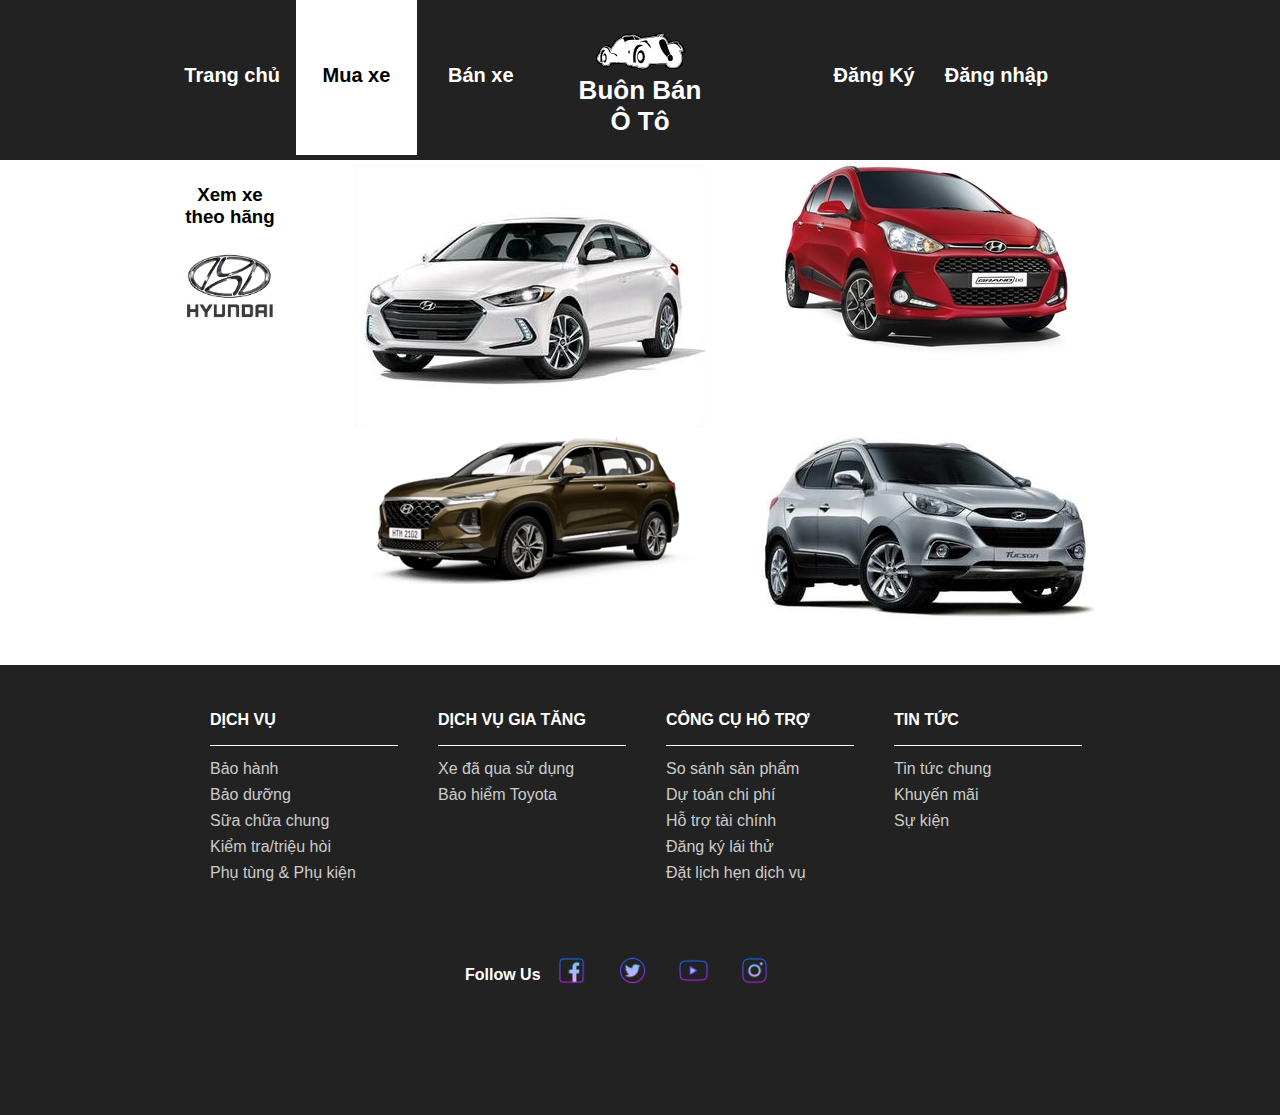
<file: Muaxe-Hyundai.html>
<!DOCTYPE html>
<html lang="vi-VI">
<meta http-equiv="content-type" content="text/html; charset=utf-8">
<head>
	<title>Buôn Bán Ô Tô - Muaxe</title>
	<link rel="stylesheet" type="text/css" href="defaul.css">
</head>
<body>
	<div class="header">
		<div>
			<div class="menu">
				<a href="index.html">Trang chủ<div class="ani"></div></a>
				<a class="selection" href="Muaxe.html">Mua xe<div class="ani"></div></a>
				<a href="Banxe.html">Bán xe<div class="ani"></div></a>
			</div>
			<div class="logo">
				<a href="index.html">Buôn Bán<br>Ô Tô</a>
			</div>
			<div class="account">
				<a href="Dangky.html">Đăng Ký<div class="ani"></div></a>
				<a href="Dangnhap.html">Đăng nhập<div class="ani"></div></a>
			</div>
			</div>
	</div>
	<div class="content-muaxe" style="height: 500px;">
		<div class="hangxe">
			<h3><a href="Muaxe-Toyota.html">Xem xe theo hãng</a></h3>
			<div class="hangxe-dropdown">
				<a href="Muaxe-Toyota.html">Toyota</a>
				<a href="Muaxe-Kia.html">Kia</a>
				<a href="Muaxe-Hyundai.html">Hyundai</a>
				<a href="Muaxe-Ford.html">Ford</a>
				<a href="Muaxe-Honda.html">Honda</a>
				<a href="Muaxe-Mazda.html">Mazda</a>
				<a href="Muaxe-BMW.html">BMW</a>
			</div>
			<div class="hangxe-logo">
				<img src="images/LogoHangXe/hyundai.jpg" height="80">
			</div>
		</div>
		<div class="popular-cars">
			<div class="img" style="background: url(images/Car/Hyundai-Elantra.jpg); height: 263px;">
				<div class="ani">
					<p style="line-height: 421px">Hyundai Elantra</p>
				</div>
			</div>
			<div class="img" style="background: url(images/Car/Hyundai-i10.jpg); height: 196px;">
				<div class="ani">
					<p style="line-height: 313px">Hyundai Grand i10</p>
				</div>
			</div>
			<div class="img" style="background: url(images/Car/hyundai-santafe.png); height: 156px; clear: left;">
				<div class="ani">
					<p style="line-height: 250px">Hyundai Santa Fe</p>
				</div>
			</div>
			<div class="img" style="background: url(images/Car/hyundai-tucson.jpg); height: 194px;">
				<div class="ani">
					<p style="line-height: 310px">Syundai Tucson</p>
				</div>
			</div>
		</div>
	</div>
	<div class="footer">
		<div class="main">
			<div class="content1">
				<div class="info">
					<h3>Dịch vụ</h3>
					<li>Bảo hành</li>
					<li>Bảo dưỡng</li>
					<li>Sữa chữa chung</li>
					<li>Kiểm tra/triệu hòi</li>
					<li>Phụ tùng & Phụ kiện</li>
				</div>
				<div class="info">
					<h3>Dịch vụ gia tăng</h3>
					<li>Xe đã qua sử dụng</li>
					<li>Bảo hiểm Toyota</li>
				</div>
				<div class="info">
					<h3>Công cụ hỗ trợ</h3>
					<li>So sánh sản phẩm</li>
					<li>Dự toán chi phí</li>
					<li>Hỗ trợ tài chính</li>
					<li>Đăng ký lái thử</li>
					<li>Đặt lịch hẹn dịch vụ</li>
				</div>
				<div class="info">
					<h3>Tin tức</h3>
					<li>Tin tức chung</li>
					<li>Khuyến mãi</li>
					<li>Sự kiện</li>
				</div>
			</div>
			<div class="content2">
				<div class="follow">
					<div>
						<h1>Follow Us</h1>
					</div>
					<div>
						<a href="https://www.facebook.com/"><img src="images/face.png"></a>
						<a href="https://twitter.com"><img src="images/twit.png"></a>
						<a href="https://youtube.com"><img src="images/You.png"></a>
						<a href="https://instagram.com"><img src="images/insta.png"></a>
					</div>
				</div>
			</div>
		</div>
	</div>
</body>
</html>
</file>
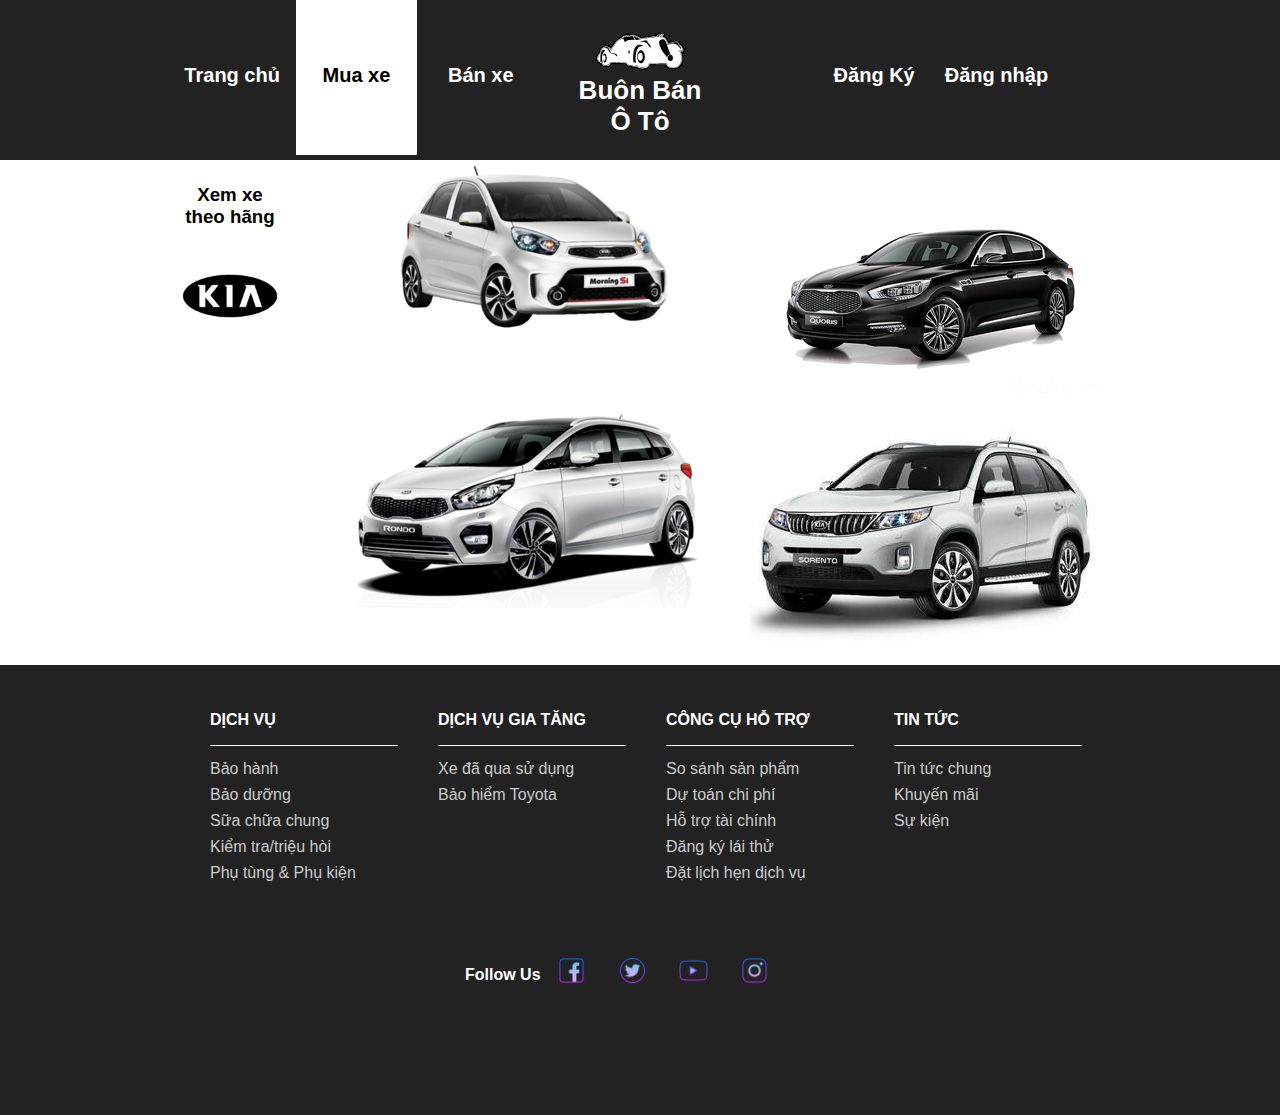
<file: Muaxe-Kia.html>
<!DOCTYPE html>
<html lang="vi-VI">
<meta http-equiv="content-type" content="text/html; charset=utf-8">
<head>
	<title>Buôn Bán Ô Tô - Muaxe</title>
	<link rel="stylesheet" type="text/css" href="defaul.css">
</head>
<body>
	<div class="header">
		<div>
			<div class="menu">
				<a href="index.html">Trang chủ<div class="ani"></div></a>
				<a class="selection" href="Muaxe.html">Mua xe<div class="ani"></div></a>
				<a href="Banxe.html">Bán xe<div class="ani"></div></a>
			</div>
			<div class="logo">
				<a href="index.html">Buôn Bán<br>Ô Tô</a>
			</div>
			<div class="account">
				<a href="Dangky.html">Đăng Ký<div class="ani"></div></a>
				<a href="Dangnhap.html">Đăng nhập<div class="ani"></div></a>
			</div>
			</div>
	</div>
	<div class="content-muaxe" style="height: 500px;">
		<div class="hangxe">
			<h3><a href="Muaxe-Toyota.html">Xem xe theo hãng</a></h3>
			<div class="hangxe-dropdown">
				<a href="Muaxe-Toyota.html">Toyota</a>
				<a href="Muaxe-Kia.html">Kia</a>
				<a href="Muaxe-Hyundai.html">Hyundai</a>
				<a href="Muaxe-Ford.html">Ford</a>
				<a href="Muaxe-Honda.html">Honda</a>
				<a href="Muaxe-Mazda.html">Mazda</a>
				<a href="Muaxe-BMW.html">BMW</a>
			</div>
			<div class="hangxe-logo">
				<img src="images/LogoHangXe/kia.jpg" height="100">
			</div>
		</div>
		<div class="popular-cars">
			<div class="img" style="background: url(images/Car/Kia-Morning.png); height: 166px;">
				<div class="ani">
					<p style="line-height: 266px">Kia Morning</p>
				</div>
			</div>
			<div class="img" style="background: url(images/Car/kia-quoris.jpg); height: 233px;">
				<div class="ani">
					<p style="line-height: 373px">Kia Quoris</p>
				</div>
			</div>
			<div class="img" style="background: url(images/Car/kia-rondo.png); height: 210px;">
				<div class="ani">
					<p style="line-height: 336px">Kia Rondo</p>
				</div>
			</div>
			<div class="img" style="background: url(images/Car/kia-sorento.jpg); height: 263px;">
				<div class="ani">
					<p style="line-height: 421px">Kia Sorento</p>
				</div>
			</div>
		</div>
	</div>
	<div class="footer">
		<div class="main">
			<div class="content1">
				<div class="info">
					<h3>Dịch vụ</h3>
					<li>Bảo hành</li>
					<li>Bảo dưỡng</li>
					<li>Sữa chữa chung</li>
					<li>Kiểm tra/triệu hòi</li>
					<li>Phụ tùng & Phụ kiện</li>
				</div>
				<div class="info">
					<h3>Dịch vụ gia tăng</h3>
					<li>Xe đã qua sử dụng</li>
					<li>Bảo hiểm Toyota</li>
				</div>
				<div class="info">
					<h3>Công cụ hỗ trợ</h3>
					<li>So sánh sản phẩm</li>
					<li>Dự toán chi phí</li>
					<li>Hỗ trợ tài chính</li>
					<li>Đăng ký lái thử</li>
					<li>Đặt lịch hẹn dịch vụ</li>
				</div>
				<div class="info">
					<h3>Tin tức</h3>
					<li>Tin tức chung</li>
					<li>Khuyến mãi</li>
					<li>Sự kiện</li>
				</div>
			</div>
			<div class="content2">
				<div class="follow">
					<div>
						<h1>Follow Us</h1>
					</div>
					<div>
						<a href="https://www.facebook.com/"><img src="images/face.png"></a>
						<a href="https://twitter.com"><img src="images/twit.png"></a>
						<a href="https://youtube.com"><img src="images/You.png"></a>
						<a href="https://instagram.com"><img src="images/insta.png"></a>
					</div>
				</div>
			</div>
		</div>
	</div>
</body>
</html>
</file>
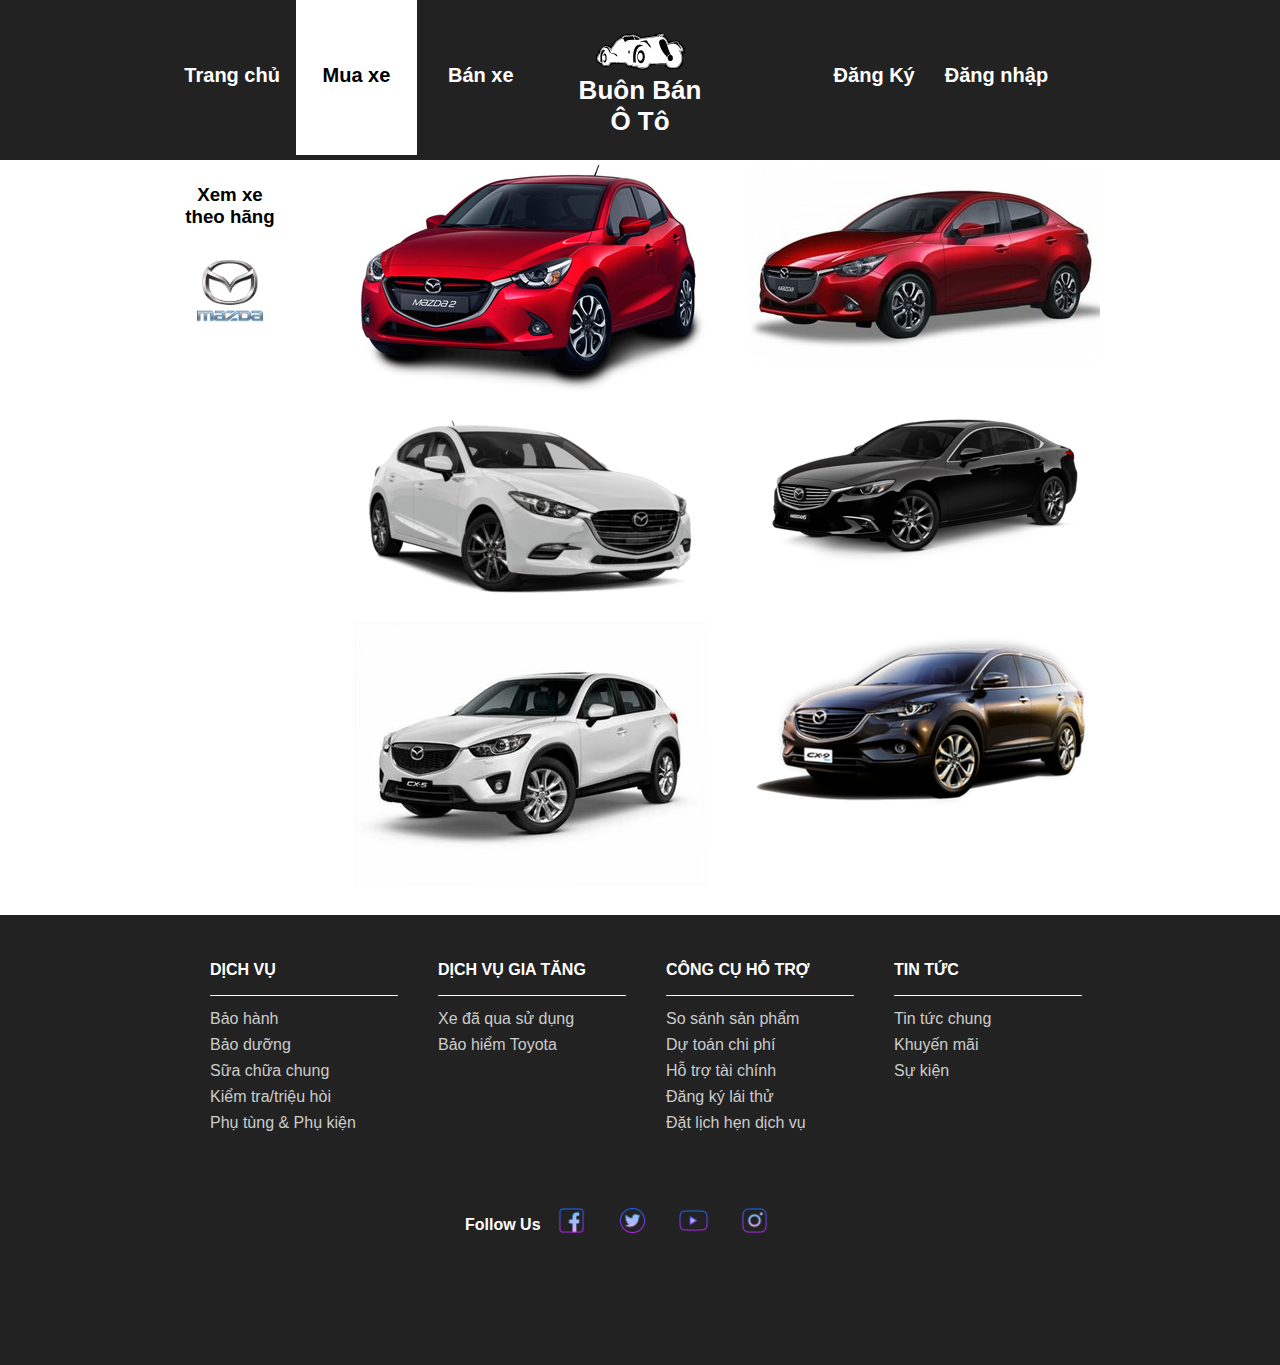
<file: Muaxe-Mazda.html>
<!DOCTYPE html>
<html lang="vi-VI">
<meta http-equiv="content-type" content="text/html; charset=utf-8">
<head>
	<title>Buôn Bán Ô Tô - Muaxe</title>
	<link rel="stylesheet" type="text/css" href="defaul.css">
</head>
<body>
	<div class="header">
		<div>
			<div class="menu">
				<a href="index.html">Trang chủ<div class="ani"></div></a>
				<a class="selection" href="Muaxe.html">Mua xe<div class="ani"></div></a>
				<a href="Banxe.html">Bán xe<div class="ani"></div></a>
			</div>
			<div class="logo">
				<a href="index.html">Buôn Bán<br>Ô Tô</a>
			</div>
			<div class="account">
				<a href="Dangky.html">Đăng Ký<div class="ani"></div></a>
				<a href="Dangnhap.html">Đăng nhập<div class="ani"></div></a>
			</div>
			</div>
	</div>
	<div class="content-muaxe" style="height: 750px;">
		<div class="hangxe">
			<h3><a href="Muaxe-Toyota.html">Xem xe theo hãng</a></h3>
			<div class="hangxe-dropdown">
				<a href="Muaxe-Toyota.html">Toyota</a>
				<a href="Muaxe-Kia.html">Kia</a>
				<a href="Muaxe-Hyundai.html">Hyundai</a>
				<a href="Muaxe-Ford.html">Ford</a>
				<a href="Muaxe-Honda.html">Honda</a>
				<a href="Muaxe-Mazda.html">Mazda</a>
				<a href="Muaxe-BMW.html">BMW</a>
			</div>
			<div class="hangxe-logo">
				<img src="images/LogoHangXe/mazda.png" height="90">
			</div>
		</div>
		<div class="popular-cars">
			<div class="img" style="background: url(images/Car/mazda-2-hachback.jpg); height: 227px;">
				<div class="ani">
					<p style="line-height: 363px">Mazda 2 Hachback</p>
				</div>
			</div>
			<div class="img" style="background: url(images/Car/mazda-2-sedan.jpg); height: 197px;">
				<div class="ani">
					<p style="line-height: 315px">Mazda 2 Sedan</p>
				</div>
			</div>
			<div class="img" style="background: url(images/Car/mazda-3.png); height: 230px; clear: left;">
				<div class="ani">
					<p style="line-height: 368px">Mazda 3</p>
				</div>
			</div>
			<div class="img" style="background: url(images/Car/mazda6.png); height: 186px;">
				<div class="ani">
					<p style="line-height: 298px">Mazda 6</p>
				</div>
			</div>
			<div class="img" style="background: url(images/Car/mazda-CX-5.jpg); height: 263px; clear: left;">
				<div class="ani">
					<p style="line-height: 421px">Mazda CX-5</p>
				</div>
			</div>
			<div class="img" style="background: url(images/Car/mazda-cx9.png); height: 198px;">
				<div class="ani">
					<p style="line-height: 317px">Mazda CX-9</p>
				</div>
			</div>
		</div>
	</div>
	<div class="footer">
		<div class="main">
			<div class="content1">
				<div class="info">
					<h3>Dịch vụ</h3>
					<li>Bảo hành</li>
					<li>Bảo dưỡng</li>
					<li>Sữa chữa chung</li>
					<li>Kiểm tra/triệu hòi</li>
					<li>Phụ tùng & Phụ kiện</li>
				</div>
				<div class="info">
					<h3>Dịch vụ gia tăng</h3>
					<li>Xe đã qua sử dụng</li>
					<li>Bảo hiểm Toyota</li>
				</div>
				<div class="info">
					<h3>Công cụ hỗ trợ</h3>
					<li>So sánh sản phẩm</li>
					<li>Dự toán chi phí</li>
					<li>Hỗ trợ tài chính</li>
					<li>Đăng ký lái thử</li>
					<li>Đặt lịch hẹn dịch vụ</li>
				</div>
				<div class="info">
					<h3>Tin tức</h3>
					<li>Tin tức chung</li>
					<li>Khuyến mãi</li>
					<li>Sự kiện</li>
				</div>
			</div>
			<div class="content2">
				<div class="follow">
					<div>
						<h1>Follow Us</h1>
					</div>
					<div>
						<a href="https://www.facebook.com/"><img src="images/face.png"></a>
						<a href="https://twitter.com"><img src="images/twit.png"></a>
						<a href="https://youtube.com"><img src="images/You.png"></a>
						<a href="https://instagram.com"><img src="images/insta.png"></a>
					</div>
				</div>
			</div>
		</div>
	</div>
</body>
</html>
</file>
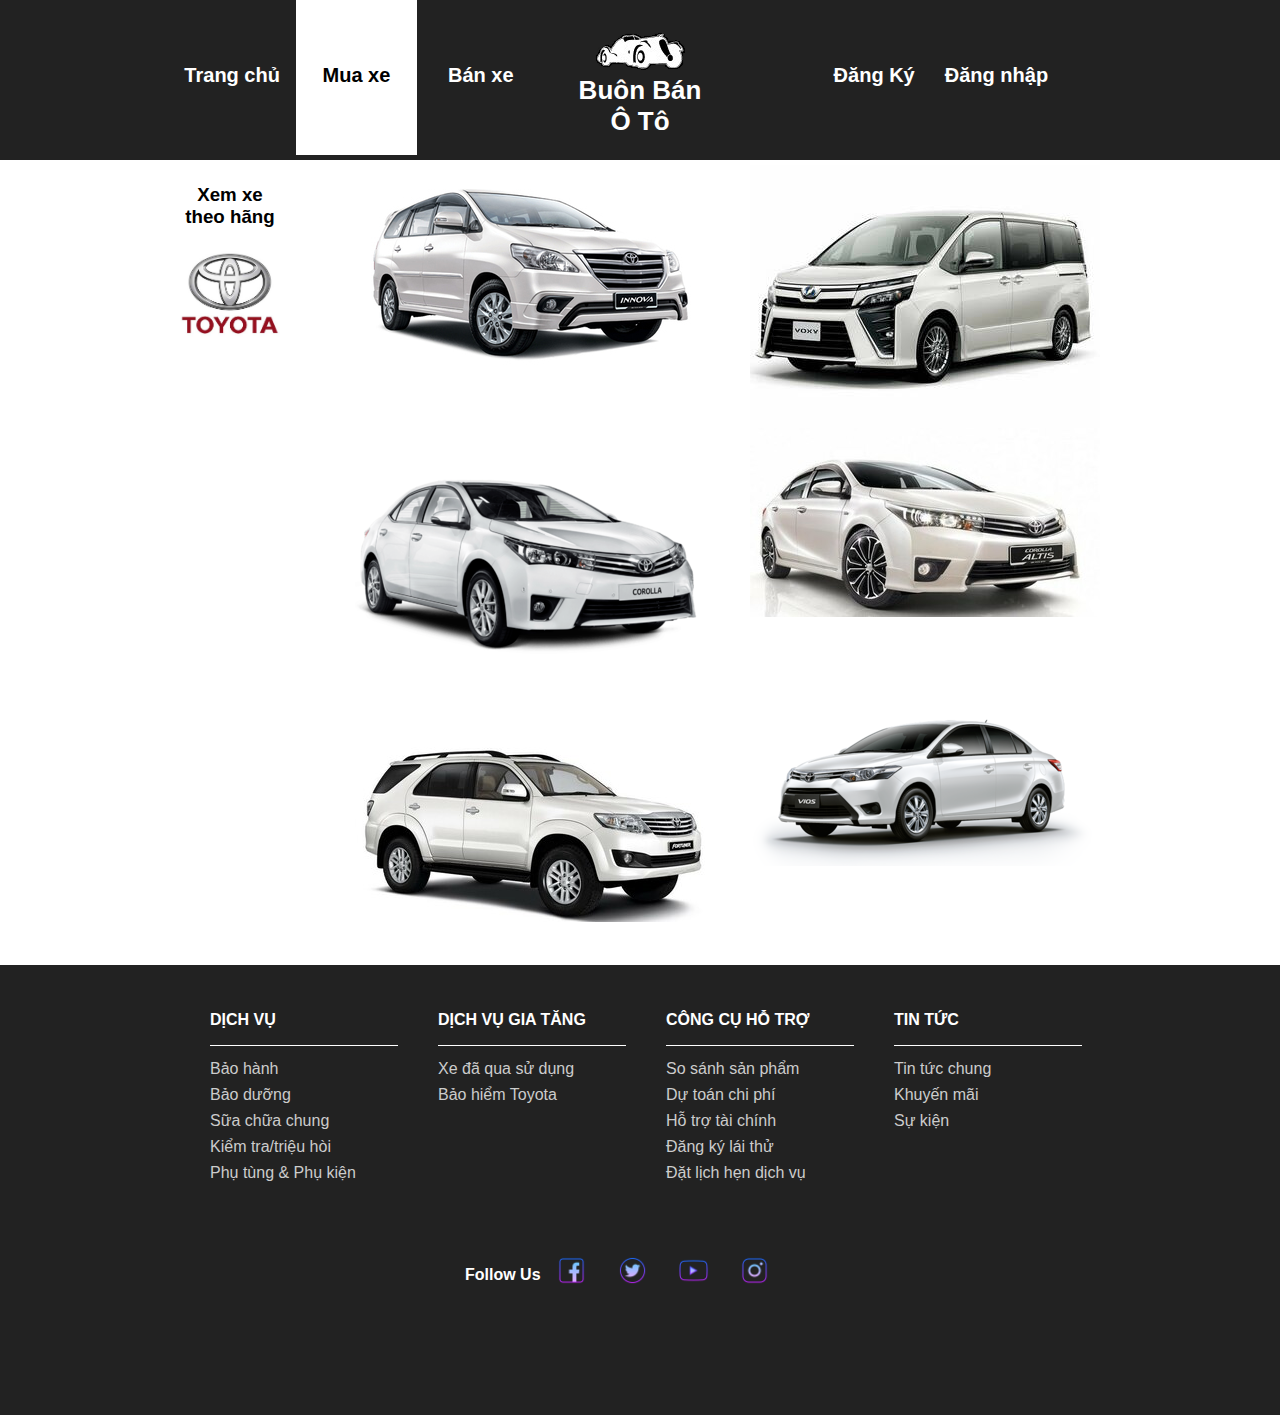
<file: Muaxe-Toyota.html>
<!DOCTYPE html>
<html lang="vi-VI">
<meta http-equiv="content-type" content="text/html; charset=utf-8">
<head>
	<title>Buôn Bán Ô Tô - Muaxe</title>
	<link rel="stylesheet" type="text/css" href="defaul.css">
</head>
<body>
	<div class="header">
		<div>
			<div class="menu">
				<a href="index.html">Trang chủ<div class="ani"></div></a>
				<a class="selection" href="Muaxe-Toyota.html">Mua xe<div class="ani"></div></a>
				<a href="Banxe.html">Bán xe<div class="ani"></div></a>
			</div>
			<div class="logo">
				<a href="index.html">Buôn Bán<br>Ô Tô</a>
			</div>
			<div class="account">
				<a href="Dangky.html">Đăng Ký<div class="ani"></div></a>
				<a href="Dangnhap.html">Đăng nhập<div class="ani"></div></a>
			</div>
			</div>
	</div>
	<div class="content-muaxe" style="height: 800px;">
		<div class="hangxe">
			<h3><a href="Muaxe-Toyota.html">Xem xe theo hãng</a></h3>
			<div class="hangxe-dropdown">
				<a href="Muaxe-Toyota.html">Toyota</a>
				<a href="Muaxe-Kia.html">Kia</a>
				<a href="Muaxe-Hyundai.html">Hyundai</a>
				<a href="Muaxe-Ford.html">Ford</a>
				<a href="Muaxe-Honda.html">Honda</a>
				<a href="Muaxe-Mazda.html">Mazda</a>
				<a href="Muaxe-BMW.html">BMW</a>
			</div>
			<div class="hangxe-logo">
				<img src="images/LogoHangXe/toyota.jpg" height="100">
			</div>
		</div>
		<div class="popular-cars">
			<div class="img" style="background: url(images/Car/toyota-innova.jpg); height: 219px;">
				<div class="ani">
					<p style="line-height: 350px">Toyota Innova</p>
				</div>
			</div>
			<div class="img" style="background: url(images/Car/Toyota-Voxy.jpg); height: 263px;">
				<div class="ani">
					<p style="line-height: 420px">Toyota Voxy</p>
				</div>
			</div>
			<div class="img" style="background: url(images/Car/toyota-Corolla-Altis.png); height: 263px;">
				<div class="ani">
					<p style="line-height: 420px">Toyota Corolla Altis</p>
				</div>
			</div>
			<div class="img" style="background: url(images/Car/toyota-altis.jpg); height: 189px;">
				<div class="ani">
					<p style="line-height: 302px">Toyota Altis</p>
				</div>
			</div>
			<div class="img" style="background: url(images/Car/toyota-foturner.jpg); height: 231px; clear: left;">
				<div class="ani">
					<p style="line-height: 369px">Toyota Fortuner</p>
				</div>
			</div>
			<div class="img" style="background: url(images/Car/toyota-vios.png); height: 175px;">
				<div class="ani">
					<p style="line-height: 280px">Toyota Vios</p>
				</div>
			</div>
		</div>
	</div>
	<div class="footer">
		<div class="main">
			<div class="content1">
				<div class="info">
					<h3>Dịch vụ</h3>
					<li>Bảo hành</li>
					<li>Bảo dưỡng</li>
					<li>Sữa chữa chung</li>
					<li>Kiểm tra/triệu hòi</li>
					<li>Phụ tùng & Phụ kiện</li>
				</div>
				<div class="info">
					<h3>Dịch vụ gia tăng</h3>
					<li>Xe đã qua sử dụng</li>
					<li>Bảo hiểm Toyota</li>
				</div>
				<div class="info">
					<h3>Công cụ hỗ trợ</h3>
					<li>So sánh sản phẩm</li>
					<li>Dự toán chi phí</li>
					<li>Hỗ trợ tài chính</li>
					<li>Đăng ký lái thử</li>
					<li>Đặt lịch hẹn dịch vụ</li>
				</div>
				<div class="info">
					<h3>Tin tức</h3>
					<li>Tin tức chung</li>
					<li>Khuyến mãi</li>
					<li>Sự kiện</li>
				</div>
			</div>
			<div class="content2">
				<div class="follow">
					<div>
						<h1>Follow Us</h1>
					</div>
					<div>
						<a href="https://www.facebook.com/"><img src="images/face.png"></a>
						<a href="https://twitter.com"><img src="images/twit.png"></a>
						<a href="https://youtube.com"><img src="images/You.png"></a>
						<a href="https://instagram.com"><img src="images/insta.png"></a>
					</div>
				</div>
			</div>
		</div>
	</div>
</body>
</html>
</file>
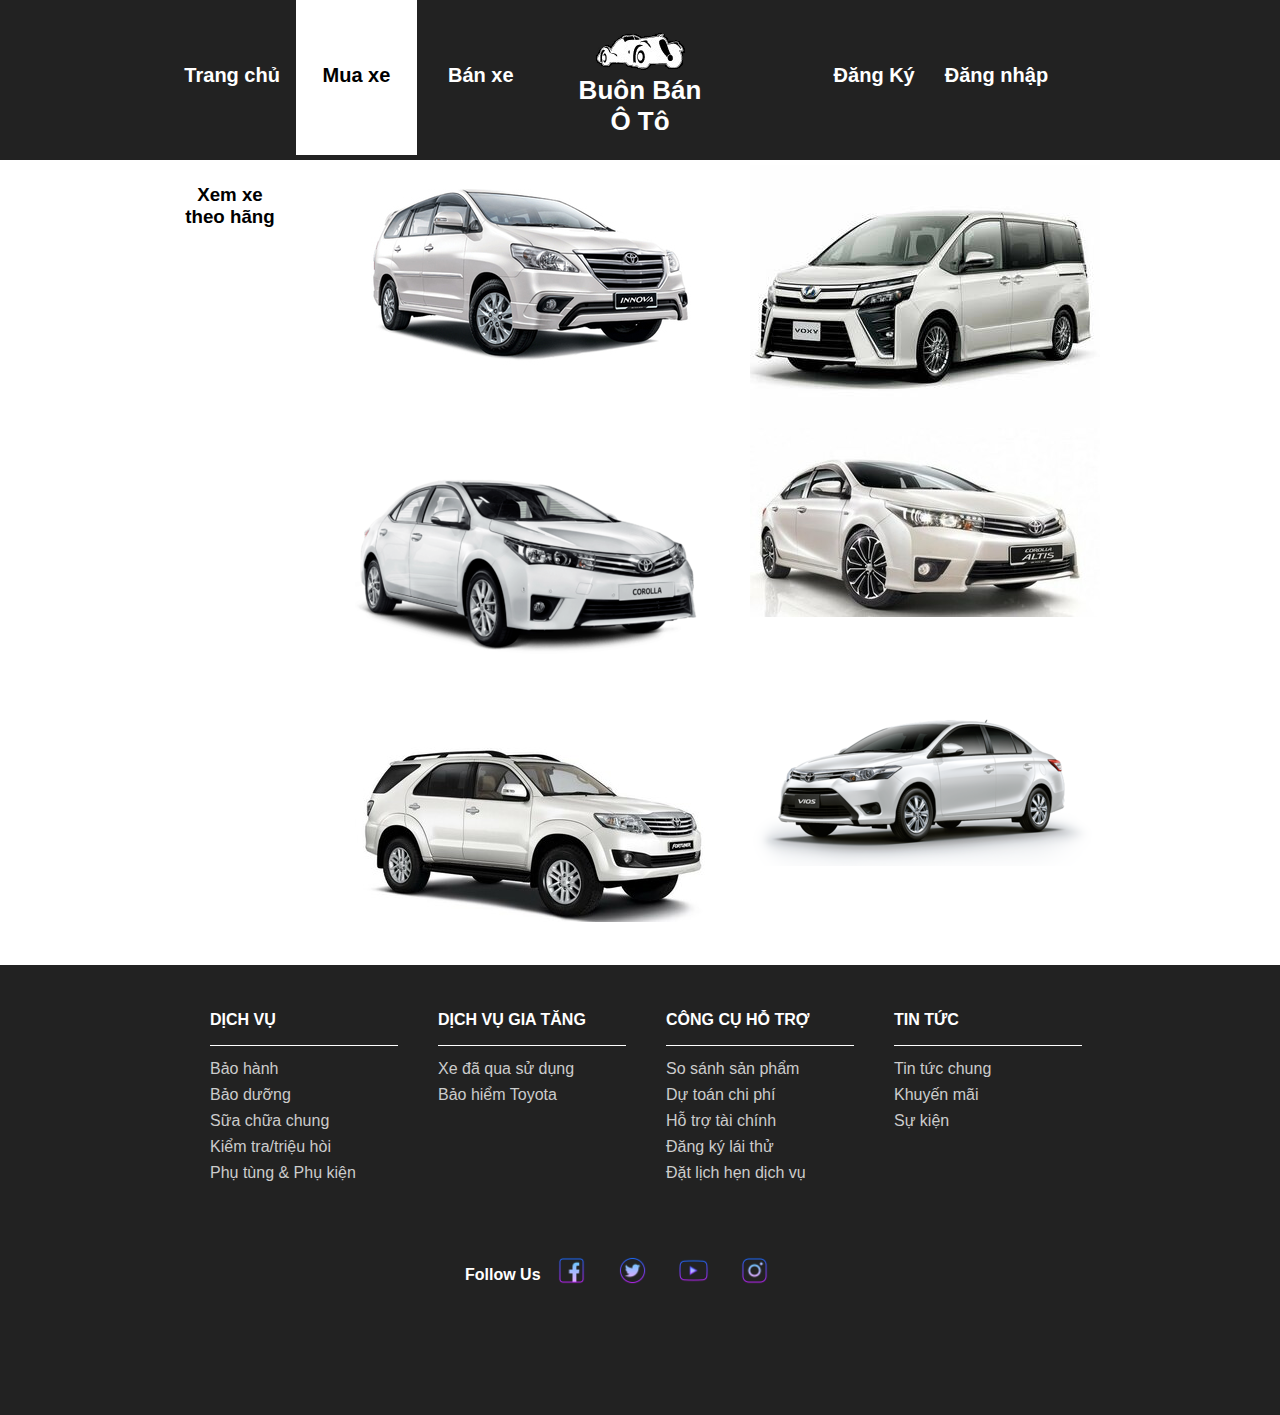
<file: Muaxe.html>
<!DOCTYPE html>
<html lang="vi-VI">
<meta http-equiv="content-type" content="text/html; charset=utf-8">
<head>
	<title>Buôn Bán Ô Tô - Muaxe</title>
	<link rel="stylesheet" type="text/css" href="defaul.css">
</head>
<body>
	<div class="header">
		<div>
			<div class="menu">
				<a href="index.html">Trang chủ<div class="ani"></div></a>
				<a class="selection" href="Muaxe-Toyota.html">Mua xe<div class="ani"></div></a>
				<a href="Banxe.html">Bán xe<div class="ani"></div></a>
			</div>
			<div class="logo">
				<a href="index.html">Buôn Bán<br>Ô Tô</a>
			</div>
			<div class="account">
				<a href="Dangky.html">Đăng Ký<div class="ani"></div></a>
				<a href="Dangnhap.html">Đăng nhập<div class="ani"></div></a>
			</div>
			</div>
	</div>
	<div class="content-muaxe" style="height: 800px;">
		<div class="hangxe">
			<h3><a href="Muaxe-Toyota.html">Xem xe theo hãng</a></h3>
			<div class="hangxe-dropdown">
				<a href="Muaxe-Toyota.html">Toyota</a>
				<a href="Muaxe-Kia.html">Kia</a>
				<a href="Muaxe-Hyundai.html">Hyundai</a>
				<a href="Muaxe-Ford.html">Ford</a>
				<a href="Muaxe-Honda.html">Honda</a>
				<a href="Muaxe-Mazda.html">Mazda</a>
				<a href="Muaxe-BMW.html">BMW</a>
			</div>
		</div>
		<div class="popular-cars">
			<div class="img" style="background: url(images/Car/toyota-innova.jpg); height: 219px;">
				<div class="ani">
					<p>Toyota Innova</p>
				</div>
			</div>
			<div class="img" style="background: url(images/Car/Toyota-Voxy.jpg); height: 263px;">
				<div class="ani">
					<p>Toyota Voxy</p>
				</div>
			</div>
			<div class="img" style="background: url(images/Car/toyota-Corolla-Altis.png); height: 263px;">
				<div class="ani">
					<p>Toyota Corolla Altis</p>
				</div>
			</div>
			<div class="img" style="background: url(images/Car/toyota-altis.jpg); height: 189px;">
				<div class="ani">
					<p>Toyota Altis</p>
				</div>
			</div>
			<div class="img" style="background: url(images/Car/toyota-foturner.jpg); height: 231px; clear: left;">
				<div class="ani">
					<p>Toyota Fortuner</p>
				</div>
			</div>
			<div class="img" style="background: url(images/Car/toyota-vios.png); height: 175px;">
				<div class="ani">
					<p>Toyota Vios</p>
				</div>
			</div>
		</div>
	</div>
	<div class="footer">
		<div class="main">
			<div class="content1">
				<div class="info">
					<h3>Dịch vụ</h3>
					<li>Bảo hành</li>
					<li>Bảo dưỡng</li>
					<li>Sữa chữa chung</li>
					<li>Kiểm tra/triệu hòi</li>
					<li>Phụ tùng & Phụ kiện</li>
				</div>
				<div class="info">
					<h3>Dịch vụ gia tăng</h3>
					<li>Xe đã qua sử dụng</li>
					<li>Bảo hiểm Toyota</li>
				</div>
				<div class="info">
					<h3>Công cụ hỗ trợ</h3>
					<li>So sánh sản phẩm</li>
					<li>Dự toán chi phí</li>
					<li>Hỗ trợ tài chính</li>
					<li>Đăng ký lái thử</li>
					<li>Đặt lịch hẹn dịch vụ</li>
				</div>
				<div class="info">
					<h3>Tin tức</h3>
					<li>Tin tức chung</li>
					<li>Khuyến mãi</li>
					<li>Sự kiện</li>
				</div>
			</div>
			<div class="content2">
				<div class="follow">
					<div>
						<h1>Follow Us</h1>
					</div>
					<div>
						<a href="https://www.facebook.com/"><img src="images/face.png"></a>
						<a href="https://twitter.com"><img src="images/twit.png"></a>
						<a href="https://youtube.com"><img src="images/You.png"></a>
						<a href="https://instagram.com"><img src="images/insta.png"></a>
					</div>
				</div>
			</div>
		</div>
	</div>
</body>
</html>
</file>
<file: defaul.css>
body {
	margin: 0;
	font-family: sans-serif;
	font-size: 12pt;
}
.header {
	background: #222222;
	margin-bottom: 5px;
}
.header div {
	width: 940px;
	height: 160px;
	margin: 0 auto;
}
.header div .menu {
	float: left;
	width: 40%;
	height: 100%;
}
.header div .menu a {
	width: 32%;
	height: 1px;
	margin: 0 2px;
	line-height: 150px;
	float: left;
	color: white;
	text-decoration: none;
	font-size: 15pt;
	font-weight: bold;
	text-align: center;
	transition: all 0.5s;
}
.header div .menu a.selection {
	color: black;
	height: 155px;
	background: white;
}
.header div .menu a:hover {
	color: black;
	height: 98%;
	background: white;
	border-bottom: solid 3px red;
}
.header div .ani {
	width: 100%;
	height: 1px;
	background: lightblue;
	opacity: 0;
}
.header div .logo {
	float: left;
	height: 80px;
	width: 20%;
	background: url(images/logo.png) no-repeat center top;
	margin: 20px 0 0 0px;
	padding: 55px 0 0 0;
	text-align: center;
}
.header div .logo a {
	color: white;
	font-weight: bold;
	text-decoration: none;
	font-size: 26px;
	transition: all 0.5s;
}
.header div .logo a:hover {
	color: lightblue;
}
.header div .account {
	width: 40%;
	height: 100%;
	float: right;
}
.header div .account a {
	width: 32%;
	height: 1px;
	margin: 0 2px;
	line-height: 150px;
	float: left;
	color: white;
	text-decoration: none;
	font-size: 15pt;
	font-weight: bold;
	text-align: center;
	transition: all 0.5s;
}
.header div .account a.selection {
	color: black;
	height: 155px;
	background: white;
}
.header div .account a:first-child {
	margin: 0 0 0 80px;
}
.header div .account a:hover {
	color: black;
	height: 99%;
	background: white;
	border-bottom: solid 3px red;
}
.content-page {
	width: 940px;
	min-height: 550px;
	margin: 0 auto;
	background-color: white;
}
.hangxe {
	position: relative;
	text-align: center;
	float: left;
	width: 100px;
	padding-left: 10px;
}
.hangxe a {
	color: black;
	text-decoration: none;
}
.hangxe a:hover {
	color: lightblue;
}
.hangxe-dropdown {
	text-align: center;
	display: none;
	position: relative;
	width: 100px;
	border-right: solid 1px #eeeeee;
}
.hangxe:hover .hangxe-dropdown {
	display: block;
}
.hangxe-dropdown a {
	height: 20px;
	padding: 10px 0;
	display: block;
	text-decoration: none;
	margin: 5px 3px;
}
.hangxe-dropdown a:hover {
	border: solid 1px lightblue;
}
.hangxe-logo {
	width: 100px;
	text-align: center;
	height: 100px;
	display: block;
}
.hangxe-logo img {
	width: 100px;
}
.hangxe:hover .hangxe-logo {
	display: none;
}
.content-account {
	width: 940px;
	min-height: 550px;
	margin: 0 auto;
	background-color: white;
}
.content-account form {
  box-sizing: border-box;
  width: 260px;
  margin: 100px auto 0;
  box-shadow: 2px 2px 5px 1px rgba(0, 0, 0, 0.2);
  padding-bottom: 40px;
  border-radius: 3px;
}
.content-account form h1 {
  box-sizing: border-box;
  padding: 20px;
}
 
.content-account input {
  margin: 40px 25px;
  width: 200px;
  display: block;
  border: none;
  padding: 5px 0 10px 0;
  border-bottom: solid 1px black;
  transition: all 0.3s cubic-bezier(0.64, 0.09, 0.08, 1);
  background: linear-gradient(to bottom, rgba(255, 255, 255, 0) 96%, black 4%);
  background-position: -200px 0;
  background-size: 200px 100%;
  background-repeat: no-repeat;
  color: #0e6252;
  outline: none;
}
.content-account button {
  border: none;
  background: black;
  cursor: pointer;
  border-radius: 3px;
  padding: 6px;
  width: 200px;
  color: white;
  margin-left: 25px;
  box-shadow: 0 3px 6px 0 rgba(0, 0, 0, 0.2);
}
.content-account button:hover {
  transform: translateY(-3px);
  box-shadow: 0 6px 6px 0 rgba(0, 0, 0, 0.2);
}
.footer
{
	background: #222222;
} 
.footer .main
{
	height: 450px;
	margin: 0 auto;
	width: 940px
}
.footer .main .content1
{
	padding:20px 0;
	height: 200px;
	margin-bottom: 50px;
}
.footer .main .content1 .info
{
	width: 20%;
	float:left;
	padding-left: 40px;
	
}

.footer .main .content1 .info h3
{
	color: #fff;
	font-size: 1em;
    margin-bottom: 10px;
    padding-top: 10px;
    padding-bottom: 1rem ;
    font-weight: 600;
    text-transform: uppercase;
    border-bottom: 1px solid white;
}
.footer .main .content1 .info li
{
	color:#ccc;
	padding: 4px 0;
	list-style-type: none;
}
.footer .main .content2
{
	height: 32px;
	color: white;
    text-align: center;
    margin-bottom: 1em;
}
.footer .main .content2 .follow {
	width: 350px;
	margin: 0 auto;
}
.footer .main .content2 .follow div {
	float: left;
}
.footer .main .content2 .follow h1
{
	font-size: 16px;
    font-family: "Time New Roman" sans-serif;
    font-weight: bold;
}
.footer .main .content2 .follow a {
	float: left;
	transition: all 0.5s;
}
.footer .main .content2 .follow img {
	width: 31px;
	height: 31px;
	margin: 0 15px;
}
.footer .main .content2 .follow a:hover {
	opacity: 0.5;
	transform: translateY(5px);
}

/* CONTENT BAN XE*/

.thongbao
{
	margin-top: 20px;
}

.thongbao p
{
	font-size: 0.9em;
	text-align: left;
	margin: 10px 0;
}
.thongbao h1
{
	font-size: 0.9em;
	text-align: left;
	margin: 10px 0;s
	font-weight: bold;
}
}
.thongbao h3
{
	text-align: center;
	padding: 10px 0;
	color: #222222;
	font-weight: bold;
}
.thongso
{
	height: 485px;
    margin-bottom: 10px;
}
.thongsocoban
{
	width: 42%;
	float: left;
	margin-right: 2px;
}
.thongsocoban h3
{
	padding: 5px 0 3px 0;
	font-weight: bold;
    color: #222222;
    font-size: 13px;
    margin-right: 2px;
    height: 18px;
    border: 2px solid #222222;
    
    background: #EFEFEF;
    margin-top: 10px;
    text-align: center;
    margin-bottom: 0;
    width: 99%;
}

.thongsocoban .info
{
	padding: 2px 0px 6px 0;
	float: left;
    width: 99%;
    border: 2px solid #222222;
    border-top: none;
    height: 18px;
}
.thongsocoban .info p
{
	margin: 0;
	width: 150px;
    text-align: left;
    padding-top: 3px;
    float: left;
    font-size: 13;
    padding-left: 10px;
    font-size: 0.9em;
}
.thongsocoban .info .chon
{
	float: left;
    line-height: 1.35em;
    padding-left: 0px;
}
.thongsocoban .info input
{
	margin: 1px 0 0 0;
	border: 1px solid;
    width: 100px;
    padding: 0;
    background: none;
    height: 18px;
}
.hopsochuyendong 
{
	width: 55%;
	float: left;
}
.hopsochuyendong h3
{
	padding: 5px 0 3px 0;
	font-weight: bold;
    color: #222222;
    font-size: 13px;
    margin-right: 2px;
    height: 18px;
    border: 2px solid #222222;
    background: #EFEFEF;
    margin-top: 10px;
    text-align: center;
    margin-bottom: 0;
    width: 99%;
}
.hopsochuyendong .info
{
	padding: 2px 0px 6px 0;
	float: left;
    width: 99%;
    border: 2px solid #222222;
    border-top: none;
    height: 18px;
}
.hopsochuyendong .info p
{
	margin: 0;
	width: 150px;
    text-align: left;
    padding-top: 3px;
    float: left;
    font-size: 13;
    padding-left: 10px;
    font-size: 0.9em;
}
.hopsochuyendong .info .chon
{
	float: left;
    line-height: 1.35em;
    padding-left: 0px;
}
.hopsochuyendong .info input
{
	margin: 1px 0 0 0;
	border: 1px solid;
    width: 100px;
    padding: 0;
    background: none;
    height: 18px;
}
.hopsochuyendong .info textarea
{
	width: 380px;
    height: 160px;
    font-family: arial;
    font-size: 14px;
    border: 2px solid #black;
    padding: 1px 0px;
}
.thongtinlienhe
{
	padding: 20px;
    border: 2px solid black;
    margin: 0 40px 0 20px;
    height: 150px;
}
.thongtinlienhe .info
{
	padding: 2px 0px 6px 0;
	float: left;
    width: 99%;
    height: 18px;
    margin: 0 0 15px 0;
}
.thongtinlienhe .info p
{
	margin: 0;
	width: 150px;
    text-align: left;
    padding-top: 3px;
    float: left;
    font-size: 13;
    padding-left: 10px;
    font-size: 0.9em;
}
.thongtinlienhe .info .chon
{
	float: left;
    line-height: 1.35em;
    padding-left: 0px;
}
.witdh
{
	width: 200px;
}

.thongtinlienhe .info input
{
	margin: 1px 0 0 0;
	border: 1px solid;
    width: 150px;
    padding: 0;
    background: none;
    height: 25px;
}
.submit
{
	text-align: center;
    padding: 20px;
}
.submit input
{
	padding: 10px 20px;
	border: 2px solid transparent;
    background: #222222;
    color: #EEEEEE;
    text-align: center;
    font-size: 16px;
    border-radius: 3px;
    margin: 0 auto;
}
.submit input:hover {
	transform: translateY(-3px);
	background: #555555;
	transition: background 0.3s, transform 0.3s;
}

/* CONTEN HOME*/

.content-home {
	width: 940px;
	height: 1160px;
	margin: 0 auto;
	background-color: white;
}
.car-hot {
	float: left;
	width: 37%;
	height: 100%;
}
.car-hot h2 {
	text-align: center;
}
.car-hot .img {
	width: 340px;
	margin-bottom: 10px;
}
.car-hot .img .ani {
	background: black;
	width: 100%;
	height: 100%;
	opacity: 0;
	transform: translateX(-60px);
}
.car-hot .img .ani p {
	width: 100%;
	height: 100%;
	margin: 0;
	color: white;
	text-align: center;
	font-size: 20px;
	font-weight: bold;
	line-height: 300px;
	opacity: 0;
	transform: translateX(-50px);
}
.car-hot .img .ani:hover {
	opacity: 0.6;
	transform: translateX(0px);
	transition: opacity 0.5s, transform 0.5s;
}
.car-hot .img .ani p:hover {
	opacity: 1;
	transform: translateX(0px);
	transition: opacity  0.5s, transform 1s;
}
.car-selling {
	float: right;
	width: 60%;
	height: 100%;
}

.car-selling .search {
	margin: 70px 0 0 0;
	width: 95%;
	height: 85px;
	border: solid 1px #555555;
	background: #eeeeee;
	border-radius: 5px;
}

.car-selling .search p {
	margin: 8px 0 5px 10px;
	font-weight: bold;
	font-size: 13pt;
}
.car-selling .search-input {
	width: 75%;
	height: 1.5em;
	margin: 0 auto;
	position: relative;
}
.car-selling .search-input input {
	width: 100%;
	height: 100%;
	float: left;
	position: relative;
	border:solid 1px #555555;
	border-radius: 3px;
	padding: 0 0 2px 10px;
}
.car-selling .search-input a {
	float: right;
	position: absolute;
	width: 20%;
	height: 115%;
	background: #555555;
	text-align: center;
	text-decoration: none;
	color: white;
	font-size: 11pt;
	right: -13px;
	line-height: 28px;
	border-radius: 3px;
}
.car-selling .search-input a:hover {
	color: lightblue;
	background: #666666;
	transition: color 0.4s;
}
.car-selling .info-head {
	width: 527px;
	height: 30px;
	background: #555555;
	color: white;
	border-top-right-radius: 4px;
	border-top-left-radius: 4px;
	padding: 5px;
	margin-bottom: 0;
}
.car-selling .info-head h2 {
	margin: 0;
}
.car-selling .info {
	width: 95%;
	height: 150px;
	border: solid 1px #555555;
	border-top: none;
}
.diffirent {
	background: #f1f1f1;
}
.info a {
	color: black;
	text-align: center;
	font-size: 11pt;
}
.info .a1 {
	font-weight: bold;
	padding: 10px 0 0 0;
	width: 20%;
	height: 30px;
	float: left;
}
.info .a1 p {
	margin: 1px 0;
}
.info .a1 p:first-child {
	font-weight: normal;
}
.info .a2 {
	padding: 10px 0 0 0;
	width: 45%;
	height: 30px;
	float: left;
	color: lightblue;
}
.diffirent .a2 {
	padding: 10px 0 0 0;
	width: 45%;
	height: 30px;
	float: left;
	color: orange;
}
.info .a2 p {
	margin: 1px 0;
}
.info .a3 {
	font-size: 12px;
	font-weight: bold;
	padding: 10px 0 0 0;
	width: 18%;
	height: 30px;
	float: left;
}
.info .a3 p {
	margin: 1px 0;
}
.info .a4 {
	font-size: 12px;
	font-weight: bold;
	padding: 10px 0 0 0;
	width: 17%;
	height: 30px;
	float: left;
}
.info .a4 p {
	margin: 1px 0;
}
.info .a5 {
	padding: 10px 0 0 0px;
	width: 20%;
	float: left;
}
.info .a6 {
	font-size: 10pt;
	padding: 10px 10px 0 5px;
	width: 42%;
	height: 90px;
	float: left;
	text-align: justify;
}
.info .a6 p {
	margin: 1px 0;
}
.info .a7 {
	font-size: 10pt;
	width: 30%;
	height: 90px;
	padding: 10px 5px 0 5px;
	float: left;
	text-align: justify;
}
.info .a7 p {
	margin: 1px 0 15px 0;
}
.navigation {
	width: 95%;
	height: 35px;
	border: solid 1px black;
	background: #222222;
	border-bottom-left-radius: 4px;
	border-bottom-right-radius: 4px;
}
.navigation a {
	text-align: center;
	color: white;
	text-decoration: none;
	display: block;
	float: left;
	width: 7%;
	height: 28px;
	padding: 7px 0 0 0;
	transition: background 0.5s, color 0.5s;
}
.navigation a:first-child {
	padding-left: 5px;
}
.navigation a:hover {
	height: 29px;
	font-weight: bold;
	opacity: 1;
	transform: translateY(-1px);
	background: #eeeeee;
	color: #222222;
}

/*CONTENT MUAXE*/
.content-muaxe {
	width: 940px;
	margin: 0 auto;
	background-color: white;
}
.popular-cars {
	width: 800px;
	float: right;
	height: 100%;
}
.popular-cars .img {
	margin-left: 45px;
	width: 350px;
	float: left;
}
.popular-cars .img .ani {
	width: 100%;
	height: 100%;
	background: linear-gradient(white, #222222 , black);
	border-radius: 5px;
	opacity: 0;
	transition: all 0.5s;
}
.popular-cars .img .ani:hover {
	opacity: 0.7;
}
.popular-cars .img p {
	color: white;
	height: 100%;
	margin: 0;
	text-align: center;
	font-size: 15pt;
	font-weight: bold;
	opacity: 0;
}
.popular-cars .img p:hover {
	font-size: 20pt;
	color: lightblue;
	opacity: 1;
	transition: all 0.75s;
}
</file>
